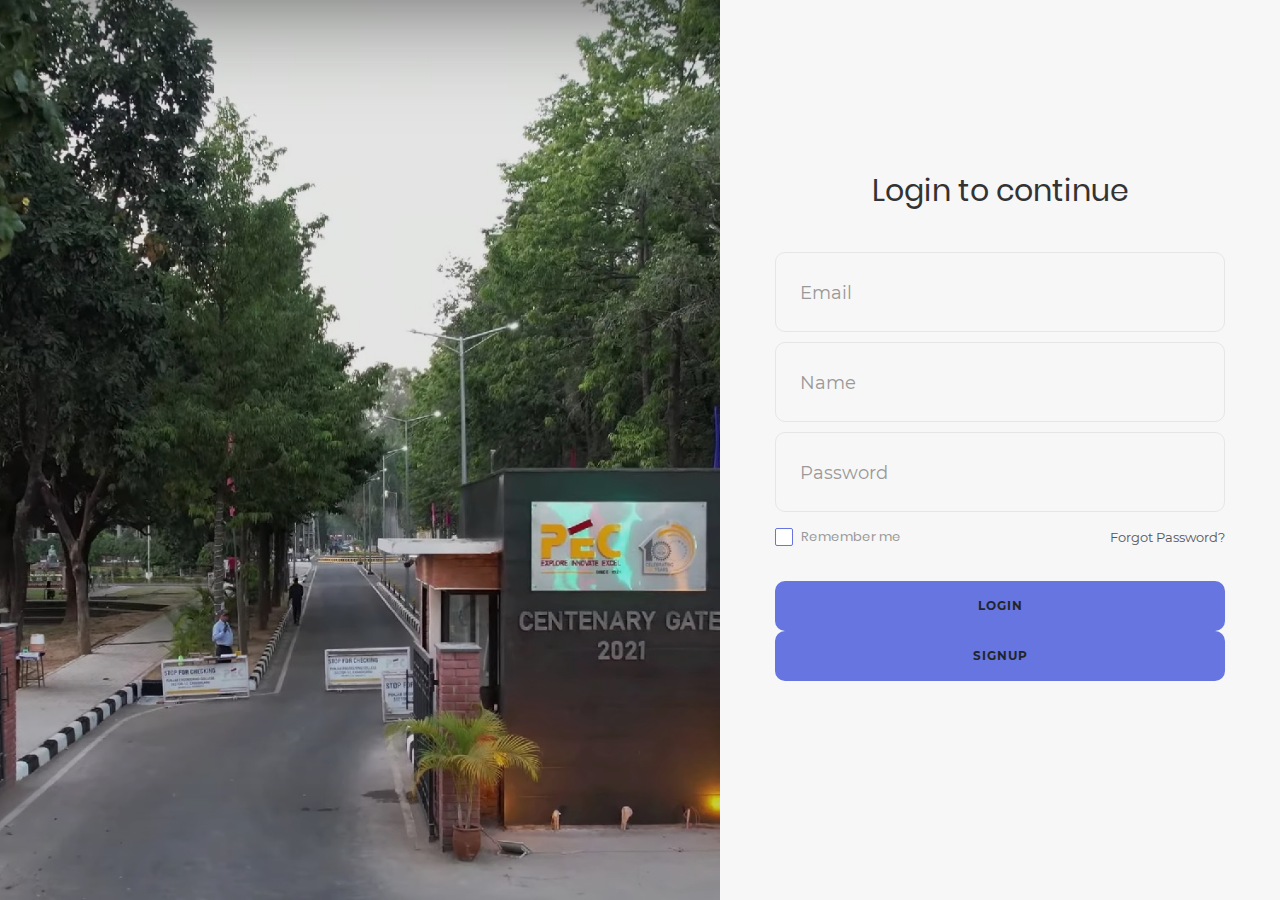
<file: template/login.html>
<!DOCTYPE html>
<html lang="en">
<head>
	<title>Login V18</title>
	<meta charset="UTF-8">
	<meta name="viewport" content="width=device-width, initial-scale=1">
<!--===============================================================================================-->	
	<link rel="icon" type="image/png" href="login-page/images/icons/favicon.ico"/>
<!--===============================================================================================-->
	<link rel="stylesheet" type="text/css" href="login-page/vendor/bootstrap/css/bootstrap.min.css">
<!--===============================================================================================-->
	<link rel="stylesheet" type="text/css" href="login-page/fonts/font-awesome-4.7.0/css/font-awesome.min.css">
<!--===============================================================================================-->
	<link rel="stylesheet" type="text/css" href="login-page/fonts/Linearicons-Free-v1.0.0/icon-font.min.css">
<!--===============================================================================================-->
	<link rel="stylesheet" type="text/css" href="login-page/vendor/animate/animate.css">
<!--===============================================================================================-->	
	<link rel="stylesheet" type="text/css" href="login-page/vendor/css-hamburgers/hamburgers.min.css">
<!--===============================================================================================-->
	<link rel="stylesheet" type="text/css" href="login-page/vendor/animsition/css/animsition.min.css">
<!--===============================================================================================-->
	<link rel="stylesheet" type="text/css" href="login-page/vendor/select2/select2.min.css">
<!--===============================================================================================-->	
	<link rel="stylesheet" type="text/css" href="login-page/vendor/daterangepicker/daterangepicker.css">
<!--===============================================================================================-->
	<link rel="stylesheet" type="text/css" href="login-page/css/util.css">
	<link rel="stylesheet" type="text/css" href="login-page/css/main.css">
<!--===============================================================================================-->

	<script>
		function validateEmail() {
			// Get the email input value
			var email = document.getElementById("email").value;

			// Check if the email ends with "@pec.edu.in"
			if (email.endsWith("@pec.edu.in")) {
				// Redirect to another page with a welcome alert
				alert("Welcome!");
				window.location.href = "dashboard.html";
				// You can use window.location.href to redirect to another page
				// window.location.href = "another-page.html";
			} else {
				// Display an alert for invalid ID
				alert("Invalid ID");
			}
		}

        function signup() {
            const name = document.getElementById('name').value;
            const email = document.getElementById('email').value;
            const password = document.getElementById('password').value;

            fetch('https://x8ki-letl-twmt.n7.xano.io/api:oYOcubk6/auth/signup', {
                method: 'POST',
                headers: {
                    'Content-Type': 'application/json',
                },
                body: JSON.stringify({
                    name: name,
                    email: email,
                    password: password,
                }),
            })
            .then(response => response.json())
            .then(data => {
                console.log('Sign Up successful:', data);
            })
            .catch(error => {
                console.error('Error signing up:', error.message);
            });
        }
	</script>

</head>
<body style="background-color: #666666;">
	
	<div class="limiter">
		<div class="container-login100">
			<div class="wrap-login100">
				<form class="login100-form validate-form">
					<span class="login100-form-title p-b-43">
						Login to continue
					</span>
					
					
					<div class="wrap-input100 validate-input" data-validate="Valid email is required: ex@abc.xyz">
						<input class="input100" type="text" id="email" contenteditable="true">
						<span class="focus-input100"></span>
						<span class="label-input100">Email</span>
					</div>

                    <!-- Additional fields for signup -->
                    <div class="wrap-input100 validate-input" data-validate="Name is required">
                        <input class="input100" type="text" id="name" contenteditable="true">
                        <span class="focus-input100"></span>
                        <span class="label-input100">Name</span>
                    </div>

                    <div class="wrap-input100 validate-input" data-validate="Password is required">
                        <input class="input100" type="password" id="password">
                        <span class="focus-input100"></span>
                        <span class="label-input100">Password</span>
                    </div>

					<div class="flex-sb-m w-full p-t-3 p-b-32">
						<div class="contact100-form-checkbox">
							<input class="input-checkbox100" id="ckb1" type="checkbox"
							name="remember-me">
							<label class="label-checkbox100" for="ckb1">
								Remember me
							</label>
						</div>

						<div>
							<a href="reset.html" class="txt1">
								Forgot Password?
							</a>
						</div>
					</div>
			
                    <!-- Add Signup button -->
                    <div class="container-login100-form-btn">
                        <a class="login100-form-btn" onclick="validateEmail()">Login</a>
                        <a class="login100-form-btn" onclick="signup()">Signup</a>
                    </div>
					
				</form>

				<div class="login100-more" style="background-image: url('login-page/images/bg-02.jpg');">
				</div>
			</div>
		</div>
	</div>
	<!-- Add your Firebase config here -->
	<script src="script.js"></script>
	
</body>
</html>
</file>
<file: template/login-page/vendor/daterangepicker/daterangepicker.css>
.daterangepicker {
  position: absolute;
  color: inherit;
  background-color: #fff;
  border-radius: 4px;
  width: 278px;
  padding: 4px;
  margin-top: 1px;
  top: 100px;
  left: 20px;
  /* Calendars */ }
  .daterangepicker:before, .daterangepicker:after {
    position: absolute;
    display: inline-block;
    border-bottom-color: rgba(0, 0, 0, 0.2);
    content: ''; }
  .daterangepicker:before {
    top: -7px;
    border-right: 7px solid transparent;
    border-left: 7px solid transparent;
    border-bottom: 7px solid #ccc; }
  .daterangepicker:after {
    top: -6px;
    border-right: 6px solid transparent;
    border-bottom: 6px solid #fff;
    border-left: 6px solid transparent; }
  .daterangepicker.opensleft:before {
    right: 9px; }
  .daterangepicker.opensleft:after {
    right: 10px; }
  .daterangepicker.openscenter:before {
    left: 0;
    right: 0;
    width: 0;
    margin-left: auto;
    margin-right: auto; }
  .daterangepicker.openscenter:after {
    left: 0;
    right: 0;
    width: 0;
    margin-left: auto;
    margin-right: auto; }
  .daterangepicker.opensright:before {
    left: 9px; }
  .daterangepicker.opensright:after {
    left: 10px; }
  .daterangepicker.dropup {
    margin-top: -5px; }
    .daterangepicker.dropup:before {
      top: initial;
      bottom: -7px;
      border-bottom: initial;
      border-top: 7px solid #ccc; }
    .daterangepicker.dropup:after {
      top: initial;
      bottom: -6px;
      border-bottom: initial;
      border-top: 6px solid #fff; }
  .daterangepicker.dropdown-menu {
    max-width: none;
    z-index: 3001; }
  .daterangepicker.single .ranges, .daterangepicker.single .calendar {
    float: none; }
  .daterangepicker.show-calendar .calendar {
    display: block; }
  .daterangepicker .calendar {
    display: none;
    max-width: 270px;
    margin: 4px; }
    .daterangepicker .calendar.single .calendar-table {
      border: none; }
    .daterangepicker .calendar th, .daterangepicker .calendar td {
      white-space: nowrap;
      text-align: center;
      min-width: 32px; }
  .daterangepicker .calendar-table {
    border: 1px solid #fff;
    padding: 4px;
    border-radius: 4px;
    background-color: #fff; }
  .daterangepicker table {
    width: 100%;
    margin: 0; }
  .daterangepicker td, .daterangepicker th {
    text-align: center;
    width: 20px;
    height: 20px;
    border-radius: 4px;
    border: 1px solid transparent;
    white-space: nowrap;
    cursor: pointer; }
    .daterangepicker td.available:hover, .daterangepicker th.available:hover {
      background-color: #eee;
      border-color: transparent;
      color: inherit; }
    .daterangepicker td.week, .daterangepicker th.week {
      font-size: 80%;
      color: #ccc; }
  .daterangepicker td.off, .daterangepicker td.off.in-range, .daterangepicker td.off.start-date, .daterangepicker td.off.end-date {
    background-color: #fff;
    border-color: transparent;
    color: #999; }
  .daterangepicker td.in-range {
    background-color: #ebf4f8;
    border-color: transparent;
    color: #000;
    border-radius: 0; }
  .daterangepicker td.start-date {
    border-radius: 4px 0 0 4px; }
  .daterangepicker td.end-date {
    border-radius: 0 4px 4px 0; }
  .daterangepicker td.start-date.end-date {
    border-radius: 4px; }
  .daterangepicker td.active, .daterangepicker td.active:hover {
    background-color: #357ebd;
    border-color: transparent;
    color: #fff; }
  .daterangepicker th.month {
    width: auto; }
  .daterangepicker td.disabled, .daterangepicker option.disabled {
    color: #999;
    cursor: not-allowed;
    text-decoration: line-through; }
  .daterangepicker select.monthselect, .daterangepicker select.yearselect {
    font-size: 12px;
    padding: 1px;
    height: auto;
    margin: 0;
    cursor: default; }
  .daterangepicker select.monthselect {
    margin-right: 2%;
    width: 56%; }
  .daterangepicker select.yearselect {
    width: 40%; }
  .daterangepicker select.hourselect, .daterangepicker select.minuteselect, .daterangepicker select.secondselect, .daterangepicker select.ampmselect {
    width: 50px;
    margin-bottom: 0; }
  .daterangepicker .input-mini {
    border: 1px solid #ccc;
    border-radius: 4px;
    color: #555;
    height: 30px;
    line-height: 30px;
    display: block;
    vertical-align: middle;
    margin: 0 0 5px 0;
    padding: 0 6px 0 28px;
    width: 100%; }
    .daterangepicker .input-mini.active {
      border: 1px solid #08c;
      border-radius: 4px; }
  .daterangepicker .daterangepicker_input {
    position: relative; }
    .daterangepicker .daterangepicker_input i {
      position: absolute;
      left: 8px;
      top: 8px; }
  .daterangepicker.rtl .input-mini {
    padding-right: 28px;
    padding-left: 6px; }
  .daterangepicker.rtl .daterangepicker_input i {
    left: auto;
    right: 8px; }
  .daterangepicker .calendar-time {
    text-align: center;
    margin: 5px auto;
    line-height: 30px;
    position: relative;
    padding-left: 28px; }
    .daterangepicker .calendar-time select.disabled {
      color: #ccc;
      cursor: not-allowed; }

.ranges {
  font-size: 11px;
  float: none;
  margin: 4px;
  text-align: left; }
  .ranges ul {
    list-style: none;
    margin: 0 auto;
    padding: 0;
    width: 100%; }
  .ranges li {
    font-size: 13px;
    background-color: #f5f5f5;
    border: 1px solid #f5f5f5;
    border-radius: 4px;
    color: #08c;
    padding: 3px 12px;
    margin-bottom: 8px;
    cursor: pointer; }
    .ranges li:hover {
      background-color: #08c;
      border: 1px solid #08c;
      color: #fff; }
    .ranges li.active {
      background-color: #08c;
      border: 1px solid #08c;
      color: #fff; }

/*  Larger Screen Styling */
@media (min-width: 564px) {
  .daterangepicker {
    width: auto; }
    .daterangepicker .ranges ul {
      width: 160px; }
    .daterangepicker.single .ranges ul {
      width: 100%; }
    .daterangepicker.single .calendar.left {
      clear: none; }
    .daterangepicker.single.ltr .ranges, .daterangepicker.single.ltr .calendar {
      float: left; }
    .daterangepicker.single.rtl .ranges, .daterangepicker.single.rtl .calendar {
      float: right; }
    .daterangepicker.ltr {
      direction: ltr;
      text-align: left; }
      .daterangepicker.ltr .calendar.left {
        clear: left;
        margin-right: 0; }
        .daterangepicker.ltr .calendar.left .calendar-table {
          border-right: none;
          border-top-right-radius: 0;
          border-bottom-right-radius: 0; }
      .daterangepicker.ltr .calendar.right {
        margin-left: 0; }
        .daterangepicker.ltr .calendar.right .calendar-table {
          border-left: none;
          border-top-left-radius: 0;
          border-bottom-left-radius: 0; }
      .daterangepicker.ltr .left .daterangepicker_input {
        padding-right: 12px; }
      .daterangepicker.ltr .calendar.left .calendar-table {
        padding-right: 12px; }
      .daterangepicker.ltr .ranges, .daterangepicker.ltr .calendar {
        float: left; }
    .daterangepicker.rtl {
      direction: rtl;
      text-align: right; }
      .daterangepicker.rtl .calendar.left {
        clear: right;
        margin-left: 0; }
        .daterangepicker.rtl .calendar.left .calendar-table {
          border-left: none;
          border-top-left-radius: 0;
          border-bottom-left-radius: 0; }
      .daterangepicker.rtl .calendar.right {
        margin-right: 0; }
        .daterangepicker.rtl .calendar.right .calendar-table {
          border-right: none;
          border-top-right-radius: 0;
          border-bottom-right-radius: 0; }
      .daterangepicker.rtl .left .daterangepicker_input {
        padding-left: 12px; }
      .daterangepicker.rtl .calendar.left .calendar-table {
        padding-left: 12px; }
      .daterangepicker.rtl .ranges, .daterangepicker.rtl .calendar {
        text-align: right;
        float: right; } }
@media (min-width: 730px) {
  .daterangepicker .ranges {
    width: auto; }
  .daterangepicker.ltr .ranges {
    float: left; }
  .daterangepicker.rtl .ranges {
    float: right; }
  .daterangepicker .calendar.left {
    clear: none !important; } }
</file>
<file: template/login-page/css/util.css>
/*[ FONT SIZE ]
///////////////////////////////////////////////////////////
*/
.fs-1 {font-size: 1px;}
.fs-2 {font-size: 2px;}
.fs-3 {font-size: 3px;}
.fs-4 {font-size: 4px;}
.fs-5 {font-size: 5px;}
.fs-6 {font-size: 6px;}
.fs-7 {font-size: 7px;}
.fs-8 {font-size: 8px;}
.fs-9 {font-size: 9px;}
.fs-10 {font-size: 10px;}
.fs-11 {font-size: 11px;}
.fs-12 {font-size: 12px;}
.fs-13 {font-size: 13px;}
.fs-14 {font-size: 14px;}
.fs-15 {font-size: 15px;}
.fs-16 {font-size: 16px;}
.fs-17 {font-size: 17px;}
.fs-18 {font-size: 18px;}
.fs-19 {font-size: 19px;}
.fs-20 {font-size: 20px;}
.fs-21 {font-size: 21px;}
.fs-22 {font-size: 22px;}
.fs-23 {font-size: 23px;}
.fs-24 {font-size: 24px;}
.fs-25 {font-size: 25px;}
.fs-26 {font-size: 26px;}
.fs-27 {font-size: 27px;}
.fs-28 {font-size: 28px;}
.fs-29 {font-size: 29px;}
.fs-30 {font-size: 30px;}
.fs-31 {font-size: 31px;}
.fs-32 {font-size: 32px;}
.fs-33 {font-size: 33px;}
.fs-34 {font-size: 34px;}
.fs-35 {font-size: 35px;}
.fs-36 {font-size: 36px;}
.fs-37 {font-size: 37px;}
.fs-38 {font-size: 38px;}
.fs-39 {font-size: 39px;}
.fs-40 {font-size: 40px;}
.fs-41 {font-size: 41px;}
.fs-42 {font-size: 42px;}
.fs-43 {font-size: 43px;}
.fs-44 {font-size: 44px;}
.fs-45 {font-size: 45px;}
.fs-46 {font-size: 46px;}
.fs-47 {font-size: 47px;}
.fs-48 {font-size: 48px;}
.fs-49 {font-size: 49px;}
.fs-50 {font-size: 50px;}
.fs-51 {font-size: 51px;}
.fs-52 {font-size: 52px;}
.fs-53 {font-size: 53px;}
.fs-54 {font-size: 54px;}
.fs-55 {font-size: 55px;}
.fs-56 {font-size: 56px;}
.fs-57 {font-size: 57px;}
.fs-58 {font-size: 58px;}
.fs-59 {font-size: 59px;}
.fs-60 {font-size: 60px;}
.fs-61 {font-size: 61px;}
.fs-62 {font-size: 62px;}
.fs-63 {font-size: 63px;}
.fs-64 {font-size: 64px;}
.fs-65 {font-size: 65px;}
.fs-66 {font-size: 66px;}
.fs-67 {font-size: 67px;}
.fs-68 {font-size: 68px;}
.fs-69 {font-size: 69px;}
.fs-70 {font-size: 70px;}
.fs-71 {font-size: 71px;}
.fs-72 {font-size: 72px;}
.fs-73 {font-size: 73px;}
.fs-74 {font-size: 74px;}
.fs-75 {font-size: 75px;}
.fs-76 {font-size: 76px;}
.fs-77 {font-size: 77px;}
.fs-78 {font-size: 78px;}
.fs-79 {font-size: 79px;}
.fs-80 {font-size: 80px;}
.fs-81 {font-size: 81px;}
.fs-82 {font-size: 82px;}
.fs-83 {font-size: 83px;}
.fs-84 {font-size: 84px;}
.fs-85 {font-size: 85px;}
.fs-86 {font-size: 86px;}
.fs-87 {font-size: 87px;}
.fs-88 {font-size: 88px;}
.fs-89 {font-size: 89px;}
.fs-90 {font-size: 90px;}
.fs-91 {font-size: 91px;}
.fs-92 {font-size: 92px;}
.fs-93 {font-size: 93px;}
.fs-94 {font-size: 94px;}
.fs-95 {font-size: 95px;}
.fs-96 {font-size: 96px;}
.fs-97 {font-size: 97px;}
.fs-98 {font-size: 98px;}
.fs-99 {font-size: 99px;}
.fs-100 {font-size: 100px;}
.fs-101 {font-size: 101px;}
.fs-102 {font-size: 102px;}
.fs-103 {font-size: 103px;}
.fs-104 {font-size: 104px;}
.fs-105 {font-size: 105px;}
.fs-106 {font-size: 106px;}
.fs-107 {font-size: 107px;}
.fs-108 {font-size: 108px;}
.fs-109 {font-size: 109px;}
.fs-110 {font-size: 110px;}
.fs-111 {font-size: 111px;}
.fs-112 {font-size: 112px;}
.fs-113 {font-size: 113px;}
.fs-114 {font-size: 114px;}
.fs-115 {font-size: 115px;}
.fs-116 {font-size: 116px;}
.fs-117 {font-size: 117px;}
.fs-118 {font-size: 118px;}
.fs-119 {font-size: 119px;}
.fs-120 {font-size: 120px;}
.fs-121 {font-size: 121px;}
.fs-122 {font-size: 122px;}
.fs-123 {font-size: 123px;}
.fs-124 {font-size: 124px;}
.fs-125 {font-size: 125px;}
.fs-126 {font-size: 126px;}
.fs-127 {font-size: 127px;}
.fs-128 {font-size: 128px;}
.fs-129 {font-size: 129px;}
.fs-130 {font-size: 130px;}
.fs-131 {font-size: 131px;}
.fs-132 {font-size: 132px;}
.fs-133 {font-size: 133px;}
.fs-134 {font-size: 134px;}
.fs-135 {font-size: 135px;}
.fs-136 {font-size: 136px;}
.fs-137 {font-size: 137px;}
.fs-138 {font-size: 138px;}
.fs-139 {font-size: 139px;}
.fs-140 {font-size: 140px;}
.fs-141 {font-size: 141px;}
.fs-142 {font-size: 142px;}
.fs-143 {font-size: 143px;}
.fs-144 {font-size: 144px;}
.fs-145 {font-size: 145px;}
.fs-146 {font-size: 146px;}
.fs-147 {font-size: 147px;}
.fs-148 {font-size: 148px;}
.fs-149 {font-size: 149px;}
.fs-150 {font-size: 150px;}
.fs-151 {font-size: 151px;}
.fs-152 {font-size: 152px;}
.fs-153 {font-size: 153px;}
.fs-154 {font-size: 154px;}
.fs-155 {font-size: 155px;}
.fs-156 {font-size: 156px;}
.fs-157 {font-size: 157px;}
.fs-158 {font-size: 158px;}
.fs-159 {font-size: 159px;}
.fs-160 {font-size: 160px;}
.fs-161 {font-size: 161px;}
.fs-162 {font-size: 162px;}
.fs-163 {font-size: 163px;}
.fs-164 {font-size: 164px;}
.fs-165 {font-size: 165px;}
.fs-166 {font-size: 166px;}
.fs-167 {font-size: 167px;}
.fs-168 {font-size: 168px;}
.fs-169 {font-size: 169px;}
.fs-170 {font-size: 170px;}
.fs-171 {font-size: 171px;}
.fs-172 {font-size: 172px;}
.fs-173 {font-size: 173px;}
.fs-174 {font-size: 174px;}
.fs-175 {font-size: 175px;}
.fs-176 {font-size: 176px;}
.fs-177 {font-size: 177px;}
.fs-178 {font-size: 178px;}
.fs-179 {font-size: 179px;}
.fs-180 {font-size: 180px;}
.fs-181 {font-size: 181px;}
.fs-182 {font-size: 182px;}
.fs-183 {font-size: 183px;}
.fs-184 {font-size: 184px;}
.fs-185 {font-size: 185px;}
.fs-186 {font-size: 186px;}
.fs-187 {font-size: 187px;}
.fs-188 {font-size: 188px;}
.fs-189 {font-size: 189px;}
.fs-190 {font-size: 190px;}
.fs-191 {font-size: 191px;}
.fs-192 {font-size: 192px;}
.fs-193 {font-size: 193px;}
.fs-194 {font-size: 194px;}
.fs-195 {font-size: 195px;}
.fs-196 {font-size: 196px;}
.fs-197 {font-size: 197px;}
.fs-198 {font-size: 198px;}
.fs-199 {font-size: 199px;}
.fs-200 {font-size: 200px;}

/*[ PADDING ]
///////////////////////////////////////////////////////////
*/
.p-t-0 {padding-top: 0px;}
.p-t-1 {padding-top: 1px;}
.p-t-2 {padding-top: 2px;}
.p-t-3 {padding-top: 3px;}
.p-t-4 {padding-top: 4px;}
.p-t-5 {padding-top: 5px;}
.p-t-6 {padding-top: 6px;}
.p-t-7 {padding-top: 7px;}
.p-t-8 {padding-top: 8px;}
.p-t-9 {padding-top: 9px;}
.p-t-10 {padding-top: 10px;}
.p-t-11 {padding-top: 11px;}
.p-t-12 {padding-top: 12px;}
.p-t-13 {padding-top: 13px;}
.p-t-14 {padding-top: 14px;}
.p-t-15 {padding-top: 15px;}
.p-t-16 {padding-top: 16px;}
.p-t-17 {padding-top: 17px;}
.p-t-18 {padding-top: 18px;}
.p-t-19 {padding-top: 19px;}
.p-t-20 {padding-top: 20px;}
.p-t-21 {padding-top: 21px;}
.p-t-22 {padding-top: 22px;}
.p-t-23 {padding-top: 23px;}
.p-t-24 {padding-top: 24px;}
.p-t-25 {padding-top: 25px;}
.p-t-26 {padding-top: 26px;}
.p-t-27 {padding-top: 27px;}
.p-t-28 {padding-top: 28px;}
.p-t-29 {padding-top: 29px;}
.p-t-30 {padding-top: 30px;}
.p-t-31 {padding-top: 31px;}
.p-t-32 {padding-top: 32px;}
.p-t-33 {padding-top: 33px;}
.p-t-34 {padding-top: 34px;}
.p-t-35 {padding-top: 35px;}
.p-t-36 {padding-top: 36px;}
.p-t-37 {padding-top: 37px;}
.p-t-38 {padding-top: 38px;}
.p-t-39 {padding-top: 39px;}
.p-t-40 {padding-top: 40px;}
.p-t-41 {padding-top: 41px;}
.p-t-42 {padding-top: 42px;}
.p-t-43 {padding-top: 43px;}
.p-t-44 {padding-top: 44px;}
.p-t-45 {padding-top: 45px;}
.p-t-46 {padding-top: 46px;}
.p-t-47 {padding-top: 47px;}
.p-t-48 {padding-top: 48px;}
.p-t-49 {padding-top: 49px;}
.p-t-50 {padding-top: 50px;}
.p-t-51 {padding-top: 51px;}
.p-t-52 {padding-top: 52px;}
.p-t-53 {padding-top: 53px;}
.p-t-54 {padding-top: 54px;}
.p-t-55 {padding-top: 55px;}
.p-t-56 {padding-top: 56px;}
.p-t-57 {padding-top: 57px;}
.p-t-58 {padding-top: 58px;}
.p-t-59 {padding-top: 59px;}
.p-t-60 {padding-top: 60px;}
.p-t-61 {padding-top: 61px;}
.p-t-62 {padding-top: 62px;}
.p-t-63 {padding-top: 63px;}
.p-t-64 {padding-top: 64px;}
.p-t-65 {padding-top: 65px;}
.p-t-66 {padding-top: 66px;}
.p-t-67 {padding-top: 67px;}
.p-t-68 {padding-top: 68px;}
.p-t-69 {padding-top: 69px;}
.p-t-70 {padding-top: 70px;}
.p-t-71 {padding-top: 71px;}
.p-t-72 {padding-top: 72px;}
.p-t-73 {padding-top: 73px;}
.p-t-74 {padding-top: 74px;}
.p-t-75 {padding-top: 75px;}
.p-t-76 {padding-top: 76px;}
.p-t-77 {padding-top: 77px;}
.p-t-78 {padding-top: 78px;}
.p-t-79 {padding-top: 79px;}
.p-t-80 {padding-top: 80px;}
.p-t-81 {padding-top: 81px;}
.p-t-82 {padding-top: 82px;}
.p-t-83 {padding-top: 83px;}
.p-t-84 {padding-top: 84px;}
.p-t-85 {padding-top: 85px;}
.p-t-86 {padding-top: 86px;}
.p-t-87 {padding-top: 87px;}
.p-t-88 {padding-top: 88px;}
.p-t-89 {padding-top: 89px;}
.p-t-90 {padding-top: 90px;}
.p-t-91 {padding-top: 91px;}
.p-t-92 {padding-top: 92px;}
.p-t-93 {padding-top: 93px;}
.p-t-94 {padding-top: 94px;}
.p-t-95 {padding-top: 95px;}
.p-t-96 {padding-top: 96px;}
.p-t-97 {padding-top: 97px;}
.p-t-98 {padding-top: 98px;}
.p-t-99 {padding-top: 99px;}
.p-t-100 {padding-top: 100px;}
.p-t-101 {padding-top: 101px;}
.p-t-102 {padding-top: 102px;}
.p-t-103 {padding-top: 103px;}
.p-t-104 {padding-top: 104px;}
.p-t-105 {padding-top: 105px;}
.p-t-106 {padding-top: 106px;}
.p-t-107 {padding-top: 107px;}
.p-t-108 {padding-top: 108px;}
.p-t-109 {padding-top: 109px;}
.p-t-110 {padding-top: 110px;}
.p-t-111 {padding-top: 111px;}
.p-t-112 {padding-top: 112px;}
.p-t-113 {padding-top: 113px;}
.p-t-114 {padding-top: 114px;}
.p-t-115 {padding-top: 115px;}
.p-t-116 {padding-top: 116px;}
.p-t-117 {padding-top: 117px;}
.p-t-118 {padding-top: 118px;}
.p-t-119 {padding-top: 119px;}
.p-t-120 {padding-top: 120px;}
.p-t-121 {padding-top: 121px;}
.p-t-122 {padding-top: 122px;}
.p-t-123 {padding-top: 123px;}
.p-t-124 {padding-top: 124px;}
.p-t-125 {padding-top: 125px;}
.p-t-126 {padding-top: 126px;}
.p-t-127 {padding-top: 127px;}
.p-t-128 {padding-top: 128px;}
.p-t-129 {padding-top: 129px;}
.p-t-130 {padding-top: 130px;}
.p-t-131 {padding-top: 131px;}
.p-t-132 {padding-top: 132px;}
.p-t-133 {padding-top: 133px;}
.p-t-134 {padding-top: 134px;}
.p-t-135 {padding-top: 135px;}
.p-t-136 {padding-top: 136px;}
.p-t-137 {padding-top: 137px;}
.p-t-138 {padding-top: 138px;}
.p-t-139 {padding-top: 139px;}
.p-t-140 {padding-top: 140px;}
.p-t-141 {padding-top: 141px;}
.p-t-142 {padding-top: 142px;}
.p-t-143 {padding-top: 143px;}
.p-t-144 {padding-top: 144px;}
.p-t-145 {padding-top: 145px;}
.p-t-146 {padding-top: 146px;}
.p-t-147 {padding-top: 147px;}
.p-t-148 {padding-top: 148px;}
.p-t-149 {padding-top: 149px;}
.p-t-150 {padding-top: 150px;}
.p-t-151 {padding-top: 151px;}
.p-t-152 {padding-top: 152px;}
.p-t-153 {padding-top: 153px;}
.p-t-154 {padding-top: 154px;}
.p-t-155 {padding-top: 155px;}
.p-t-156 {padding-top: 156px;}
.p-t-157 {padding-top: 157px;}
.p-t-158 {padding-top: 158px;}
.p-t-159 {padding-top: 159px;}
.p-t-160 {padding-top: 160px;}
.p-t-161 {padding-top: 161px;}
.p-t-162 {padding-top: 162px;}
.p-t-163 {padding-top: 163px;}
.p-t-164 {padding-top: 164px;}
.p-t-165 {padding-top: 165px;}
.p-t-166 {padding-top: 166px;}
.p-t-167 {padding-top: 167px;}
.p-t-168 {padding-top: 168px;}
.p-t-169 {padding-top: 169px;}
.p-t-170 {padding-top: 170px;}
.p-t-171 {padding-top: 171px;}
.p-t-172 {padding-top: 172px;}
.p-t-173 {padding-top: 173px;}
.p-t-174 {padding-top: 174px;}
.p-t-175 {padding-top: 175px;}
.p-t-176 {padding-top: 176px;}
.p-t-177 {padding-top: 177px;}
.p-t-178 {padding-top: 178px;}
.p-t-179 {padding-top: 179px;}
.p-t-180 {padding-top: 180px;}
.p-t-181 {padding-top: 181px;}
.p-t-182 {padding-top: 182px;}
.p-t-183 {padding-top: 183px;}
.p-t-184 {padding-top: 184px;}
.p-t-185 {padding-top: 185px;}
.p-t-186 {padding-top: 186px;}
.p-t-187 {padding-top: 187px;}
.p-t-188 {padding-top: 188px;}
.p-t-189 {padding-top: 189px;}
.p-t-190 {padding-top: 190px;}
.p-t-191 {padding-top: 191px;}
.p-t-192 {padding-top: 192px;}
.p-t-193 {padding-top: 193px;}
.p-t-194 {padding-top: 194px;}
.p-t-195 {padding-top: 195px;}
.p-t-196 {padding-top: 196px;}
.p-t-197 {padding-top: 197px;}
.p-t-198 {padding-top: 198px;}
.p-t-199 {padding-top: 199px;}
.p-t-200 {padding-top: 200px;}
.p-t-201 {padding-top: 201px;}
.p-t-202 {padding-top: 202px;}
.p-t-203 {padding-top: 203px;}
.p-t-204 {padding-top: 204px;}
.p-t-205 {padding-top: 205px;}
.p-t-206 {padding-top: 206px;}
.p-t-207 {padding-top: 207px;}
.p-t-208 {padding-top: 208px;}
.p-t-209 {padding-top: 209px;}
.p-t-210 {padding-top: 210px;}
.p-t-211 {padding-top: 211px;}
.p-t-212 {padding-top: 212px;}
.p-t-213 {padding-top: 213px;}
.p-t-214 {padding-top: 214px;}
.p-t-215 {padding-top: 215px;}
.p-t-216 {padding-top: 216px;}
.p-t-217 {padding-top: 217px;}
.p-t-218 {padding-top: 218px;}
.p-t-219 {padding-top: 219px;}
.p-t-220 {padding-top: 220px;}
.p-t-221 {padding-top: 221px;}
.p-t-222 {padding-top: 222px;}
.p-t-223 {padding-top: 223px;}
.p-t-224 {padding-top: 224px;}
.p-t-225 {padding-top: 225px;}
.p-t-226 {padding-top: 226px;}
.p-t-227 {padding-top: 227px;}
.p-t-228 {padding-top: 228px;}
.p-t-229 {padding-top: 229px;}
.p-t-230 {padding-top: 230px;}
.p-t-231 {padding-top: 231px;}
.p-t-232 {padding-top: 232px;}
.p-t-233 {padding-top: 233px;}
.p-t-234 {padding-top: 234px;}
.p-t-235 {padding-top: 235px;}
.p-t-236 {padding-top: 236px;}
.p-t-237 {padding-top: 237px;}
.p-t-238 {padding-top: 238px;}
.p-t-239 {padding-top: 239px;}
.p-t-240 {padding-top: 240px;}
.p-t-241 {padding-top: 241px;}
.p-t-242 {padding-top: 242px;}
.p-t-243 {padding-top: 243px;}
.p-t-244 {padding-top: 244px;}
.p-t-245 {padding-top: 245px;}
.p-t-246 {padding-top: 246px;}
.p-t-247 {padding-top: 247px;}
.p-t-248 {padding-top: 248px;}
.p-t-249 {padding-top: 249px;}
.p-t-250 {padding-top: 250px;}
.p-b-0 {padding-bottom: 0px;}
.p-b-1 {padding-bottom: 1px;}
.p-b-2 {padding-bottom: 2px;}
.p-b-3 {padding-bottom: 3px;}
.p-b-4 {padding-bottom: 4px;}
.p-b-5 {padding-bottom: 5px;}
.p-b-6 {padding-bottom: 6px;}
.p-b-7 {padding-bottom: 7px;}
.p-b-8 {padding-bottom: 8px;}
.p-b-9 {padding-bottom: 9px;}
.p-b-10 {padding-bottom: 10px;}
.p-b-11 {padding-bottom: 11px;}
.p-b-12 {padding-bottom: 12px;}
.p-b-13 {padding-bottom: 13px;}
.p-b-14 {padding-bottom: 14px;}
.p-b-15 {padding-bottom: 15px;}
.p-b-16 {padding-bottom: 16px;}
.p-b-17 {padding-bottom: 17px;}
.p-b-18 {padding-bottom: 18px;}
.p-b-19 {padding-bottom: 19px;}
.p-b-20 {padding-bottom: 20px;}
.p-b-21 {padding-bottom: 21px;}
.p-b-22 {padding-bottom: 22px;}
.p-b-23 {padding-bottom: 23px;}
.p-b-24 {padding-bottom: 24px;}
.p-b-25 {padding-bottom: 25px;}
.p-b-26 {padding-bottom: 26px;}
.p-b-27 {padding-bottom: 27px;}
.p-b-28 {padding-bottom: 28px;}
.p-b-29 {padding-bottom: 29px;}
.p-b-30 {padding-bottom: 30px;}
.p-b-31 {padding-bottom: 31px;}
.p-b-32 {padding-bottom: 32px;}
.p-b-33 {padding-bottom: 33px;}
.p-b-34 {padding-bottom: 34px;}
.p-b-35 {padding-bottom: 35px;}
.p-b-36 {padding-bottom: 36px;}
.p-b-37 {padding-bottom: 37px;}
.p-b-38 {padding-bottom: 38px;}
.p-b-39 {padding-bottom: 39px;}
.p-b-40 {padding-bottom: 40px;}
.p-b-41 {padding-bottom: 41px;}
.p-b-42 {padding-bottom: 42px;}
.p-b-43 {padding-bottom: 43px;}
.p-b-44 {padding-bottom: 44px;}
.p-b-45 {padding-bottom: 45px;}
.p-b-46 {padding-bottom: 46px;}
.p-b-47 {padding-bottom: 47px;}
.p-b-48 {padding-bottom: 48px;}
.p-b-49 {padding-bottom: 49px;}
.p-b-50 {padding-bottom: 50px;}
.p-b-51 {padding-bottom: 51px;}
.p-b-52 {padding-bottom: 52px;}
.p-b-53 {padding-bottom: 53px;}
.p-b-54 {padding-bottom: 54px;}
.p-b-55 {padding-bottom: 55px;}
.p-b-56 {padding-bottom: 56px;}
.p-b-57 {padding-bottom: 57px;}
.p-b-58 {padding-bottom: 58px;}
.p-b-59 {padding-bottom: 59px;}
.p-b-60 {padding-bottom: 60px;}
.p-b-61 {padding-bottom: 61px;}
.p-b-62 {padding-bottom: 62px;}
.p-b-63 {padding-bottom: 63px;}
.p-b-64 {padding-bottom: 64px;}
.p-b-65 {padding-bottom: 65px;}
.p-b-66 {padding-bottom: 66px;}
.p-b-67 {padding-bottom: 67px;}
.p-b-68 {padding-bottom: 68px;}
.p-b-69 {padding-bottom: 69px;}
.p-b-70 {padding-bottom: 70px;}
.p-b-71 {padding-bottom: 71px;}
.p-b-72 {padding-bottom: 72px;}
.p-b-73 {padding-bottom: 73px;}
.p-b-74 {padding-bottom: 74px;}
.p-b-75 {padding-bottom: 75px;}
.p-b-76 {padding-bottom: 76px;}
.p-b-77 {padding-bottom: 77px;}
.p-b-78 {padding-bottom: 78px;}
.p-b-79 {padding-bottom: 79px;}
.p-b-80 {padding-bottom: 80px;}
.p-b-81 {padding-bottom: 81px;}
.p-b-82 {padding-bottom: 82px;}
.p-b-83 {padding-bottom: 83px;}
.p-b-84 {padding-bottom: 84px;}
.p-b-85 {padding-bottom: 85px;}
.p-b-86 {padding-bottom: 86px;}
.p-b-87 {padding-bottom: 87px;}
.p-b-88 {padding-bottom: 88px;}
.p-b-89 {padding-bottom: 89px;}
.p-b-90 {padding-bottom: 90px;}
.p-b-91 {padding-bottom: 91px;}
.p-b-92 {padding-bottom: 92px;}
.p-b-93 {padding-bottom: 93px;}
.p-b-94 {padding-bottom: 94px;}
.p-b-95 {padding-bottom: 95px;}
.p-b-96 {padding-bottom: 96px;}
.p-b-97 {padding-bottom: 97px;}
.p-b-98 {padding-bottom: 98px;}
.p-b-99 {padding-bottom: 99px;}
.p-b-100 {padding-bottom: 100px;}
.p-b-101 {padding-bottom: 101px;}
.p-b-102 {padding-bottom: 102px;}
.p-b-103 {padding-bottom: 103px;}
.p-b-104 {padding-bottom: 104px;}
.p-b-105 {padding-bottom: 105px;}
.p-b-106 {padding-bottom: 106px;}
.p-b-107 {padding-bottom: 107px;}
.p-b-108 {padding-bottom: 108px;}
.p-b-109 {padding-bottom: 109px;}
.p-b-110 {padding-bottom: 110px;}
.p-b-111 {padding-bottom: 111px;}
.p-b-112 {padding-bottom: 112px;}
.p-b-113 {padding-bottom: 113px;}
.p-b-114 {padding-bottom: 114px;}
.p-b-115 {padding-bottom: 115px;}
.p-b-116 {padding-bottom: 116px;}
.p-b-117 {padding-bottom: 117px;}
.p-b-118 {padding-bottom: 118px;}
.p-b-119 {padding-bottom: 119px;}
.p-b-120 {padding-bottom: 120px;}
.p-b-121 {padding-bottom: 121px;}
.p-b-122 {padding-bottom: 122px;}
.p-b-123 {padding-bottom: 123px;}
.p-b-124 {padding-bottom: 124px;}
.p-b-125 {padding-bottom: 125px;}
.p-b-126 {padding-bottom: 126px;}
.p-b-127 {padding-bottom: 127px;}
.p-b-128 {padding-bottom: 128px;}
.p-b-129 {padding-bottom: 129px;}
.p-b-130 {padding-bottom: 130px;}
.p-b-131 {padding-bottom: 131px;}
.p-b-132 {padding-bottom: 132px;}
.p-b-133 {padding-bottom: 133px;}
.p-b-134 {padding-bottom: 134px;}
.p-b-135 {padding-bottom: 135px;}
.p-b-136 {padding-bottom: 136px;}
.p-b-137 {padding-bottom: 137px;}
.p-b-138 {padding-bottom: 138px;}
.p-b-139 {padding-bottom: 139px;}
.p-b-140 {padding-bottom: 140px;}
.p-b-141 {padding-bottom: 141px;}
.p-b-142 {padding-bottom: 142px;}
.p-b-143 {padding-bottom: 143px;}
.p-b-144 {padding-bottom: 144px;}
.p-b-145 {padding-bottom: 145px;}
.p-b-146 {padding-bottom: 146px;}
.p-b-147 {padding-bottom: 147px;}
.p-b-148 {padding-bottom: 148px;}
.p-b-149 {padding-bottom: 149px;}
.p-b-150 {padding-bottom: 150px;}
.p-b-151 {padding-bottom: 151px;}
.p-b-152 {padding-bottom: 152px;}
.p-b-153 {padding-bottom: 153px;}
.p-b-154 {padding-bottom: 154px;}
.p-b-155 {padding-bottom: 155px;}
.p-b-156 {padding-bottom: 156px;}
.p-b-157 {padding-bottom: 157px;}
.p-b-158 {padding-bottom: 158px;}
.p-b-159 {padding-bottom: 159px;}
.p-b-160 {padding-bottom: 160px;}
.p-b-161 {padding-bottom: 161px;}
.p-b-162 {padding-bottom: 162px;}
.p-b-163 {padding-bottom: 163px;}
.p-b-164 {padding-bottom: 164px;}
.p-b-165 {padding-bottom: 165px;}
.p-b-166 {padding-bottom: 166px;}
.p-b-167 {padding-bottom: 167px;}
.p-b-168 {padding-bottom: 168px;}
.p-b-169 {padding-bottom: 169px;}
.p-b-170 {padding-bottom: 170px;}
.p-b-171 {padding-bottom: 171px;}
.p-b-172 {padding-bottom: 172px;}
.p-b-173 {padding-bottom: 173px;}
.p-b-174 {padding-bottom: 174px;}
.p-b-175 {padding-bottom: 175px;}
.p-b-176 {padding-bottom: 176px;}
.p-b-177 {padding-bottom: 177px;}
.p-b-178 {padding-bottom: 178px;}
.p-b-179 {padding-bottom: 179px;}
.p-b-180 {padding-bottom: 180px;}
.p-b-181 {padding-bottom: 181px;}
.p-b-182 {padding-bottom: 182px;}
.p-b-183 {padding-bottom: 183px;}
.p-b-184 {padding-bottom: 184px;}
.p-b-185 {padding-bottom: 185px;}
.p-b-186 {padding-bottom: 186px;}
.p-b-187 {padding-bottom: 187px;}
.p-b-188 {padding-bottom: 188px;}
.p-b-189 {padding-bottom: 189px;}
.p-b-190 {padding-bottom: 190px;}
.p-b-191 {padding-bottom: 191px;}
.p-b-192 {padding-bottom: 192px;}
.p-b-193 {padding-bottom: 193px;}
.p-b-194 {padding-bottom: 194px;}
.p-b-195 {padding-bottom: 195px;}
.p-b-196 {padding-bottom: 196px;}
.p-b-197 {padding-bottom: 197px;}
.p-b-198 {padding-bottom: 198px;}
.p-b-199 {padding-bottom: 199px;}
.p-b-200 {padding-bottom: 200px;}
.p-b-201 {padding-bottom: 201px;}
.p-b-202 {padding-bottom: 202px;}
.p-b-203 {padding-bottom: 203px;}
.p-b-204 {padding-bottom: 204px;}
.p-b-205 {padding-bottom: 205px;}
.p-b-206 {padding-bottom: 206px;}
.p-b-207 {padding-bottom: 207px;}
.p-b-208 {padding-bottom: 208px;}
.p-b-209 {padding-bottom: 209px;}
.p-b-210 {padding-bottom: 210px;}
.p-b-211 {padding-bottom: 211px;}
.p-b-212 {padding-bottom: 212px;}
.p-b-213 {padding-bottom: 213px;}
.p-b-214 {padding-bottom: 214px;}
.p-b-215 {padding-bottom: 215px;}
.p-b-216 {padding-bottom: 216px;}
.p-b-217 {padding-bottom: 217px;}
.p-b-218 {padding-bottom: 218px;}
.p-b-219 {padding-bottom: 219px;}
.p-b-220 {padding-bottom: 220px;}
.p-b-221 {padding-bottom: 221px;}
.p-b-222 {padding-bottom: 222px;}
.p-b-223 {padding-bottom: 223px;}
.p-b-224 {padding-bottom: 224px;}
.p-b-225 {padding-bottom: 225px;}
.p-b-226 {padding-bottom: 226px;}
.p-b-227 {padding-bottom: 227px;}
.p-b-228 {padding-bottom: 228px;}
.p-b-229 {padding-bottom: 229px;}
.p-b-230 {padding-bottom: 230px;}
.p-b-231 {padding-bottom: 231px;}
.p-b-232 {padding-bottom: 232px;}
.p-b-233 {padding-bottom: 233px;}
.p-b-234 {padding-bottom: 234px;}
.p-b-235 {padding-bottom: 235px;}
.p-b-236 {padding-bottom: 236px;}
.p-b-237 {padding-bottom: 237px;}
.p-b-238 {padding-bottom: 238px;}
.p-b-239 {padding-bottom: 239px;}
.p-b-240 {padding-bottom: 240px;}
.p-b-241 {padding-bottom: 241px;}
.p-b-242 {padding-bottom: 242px;}
.p-b-243 {padding-bottom: 243px;}
.p-b-244 {padding-bottom: 244px;}
.p-b-245 {padding-bottom: 245px;}
.p-b-246 {padding-bottom: 246px;}
.p-b-247 {padding-bottom: 247px;}
.p-b-248 {padding-bottom: 248px;}
.p-b-249 {padding-bottom: 249px;}
.p-b-250 {padding-bottom: 250px;}
.p-l-0 {padding-left: 0px;}
.p-l-1 {padding-left: 1px;}
.p-l-2 {padding-left: 2px;}
.p-l-3 {padding-left: 3px;}
.p-l-4 {padding-left: 4px;}
.p-l-5 {padding-left: 5px;}
.p-l-6 {padding-left: 6px;}
.p-l-7 {padding-left: 7px;}
.p-l-8 {padding-left: 8px;}
.p-l-9 {padding-left: 9px;}
.p-l-10 {padding-left: 10px;}
.p-l-11 {padding-left: 11px;}
.p-l-12 {padding-left: 12px;}
.p-l-13 {padding-left: 13px;}
.p-l-14 {padding-left: 14px;}
.p-l-15 {padding-left: 15px;}
.p-l-16 {padding-left: 16px;}
.p-l-17 {padding-left: 17px;}
.p-l-18 {padding-left: 18px;}
.p-l-19 {padding-left: 19px;}
.p-l-20 {padding-left: 20px;}
.p-l-21 {padding-left: 21px;}
.p-l-22 {padding-left: 22px;}
.p-l-23 {padding-left: 23px;}
.p-l-24 {padding-left: 24px;}
.p-l-25 {padding-left: 25px;}
.p-l-26 {padding-left: 26px;}
.p-l-27 {padding-left: 27px;}
.p-l-28 {padding-left: 28px;}
.p-l-29 {padding-left: 29px;}
.p-l-30 {padding-left: 30px;}
.p-l-31 {padding-left: 31px;}
.p-l-32 {padding-left: 32px;}
.p-l-33 {padding-left: 33px;}
.p-l-34 {padding-left: 34px;}
.p-l-35 {padding-left: 35px;}
.p-l-36 {padding-left: 36px;}
.p-l-37 {padding-left: 37px;}
.p-l-38 {padding-left: 38px;}
.p-l-39 {padding-left: 39px;}
.p-l-40 {padding-left: 40px;}
.p-l-41 {padding-left: 41px;}
.p-l-42 {padding-left: 42px;}
.p-l-43 {padding-left: 43px;}
.p-l-44 {padding-left: 44px;}
.p-l-45 {padding-left: 45px;}
.p-l-46 {padding-left: 46px;}
.p-l-47 {padding-left: 47px;}
.p-l-48 {padding-left: 48px;}
.p-l-49 {padding-left: 49px;}
.p-l-50 {padding-left: 50px;}
.p-l-51 {padding-left: 51px;}
.p-l-52 {padding-left: 52px;}
.p-l-53 {padding-left: 53px;}
.p-l-54 {padding-left: 54px;}
.p-l-55 {padding-left: 55px;}
.p-l-56 {padding-left: 56px;}
.p-l-57 {padding-left: 57px;}
.p-l-58 {padding-left: 58px;}
.p-l-59 {padding-left: 59px;}
.p-l-60 {padding-left: 60px;}
.p-l-61 {padding-left: 61px;}
.p-l-62 {padding-left: 62px;}
.p-l-63 {padding-left: 63px;}
.p-l-64 {padding-left: 64px;}
.p-l-65 {padding-left: 65px;}
.p-l-66 {padding-left: 66px;}
.p-l-67 {padding-left: 67px;}
.p-l-68 {padding-left: 68px;}
.p-l-69 {padding-left: 69px;}
.p-l-70 {padding-left: 70px;}
.p-l-71 {padding-left: 71px;}
.p-l-72 {padding-left: 72px;}
.p-l-73 {padding-left: 73px;}
.p-l-74 {padding-left: 74px;}
.p-l-75 {padding-left: 75px;}
.p-l-76 {padding-left: 76px;}
.p-l-77 {padding-left: 77px;}
.p-l-78 {padding-left: 78px;}
.p-l-79 {padding-left: 79px;}
.p-l-80 {padding-left: 80px;}
.p-l-81 {padding-left: 81px;}
.p-l-82 {padding-left: 82px;}
.p-l-83 {padding-left: 83px;}
.p-l-84 {padding-left: 84px;}
.p-l-85 {padding-left: 85px;}
.p-l-86 {padding-left: 86px;}
.p-l-87 {padding-left: 87px;}
.p-l-88 {padding-left: 88px;}
.p-l-89 {padding-left: 89px;}
.p-l-90 {padding-left: 90px;}
.p-l-91 {padding-left: 91px;}
.p-l-92 {padding-left: 92px;}
.p-l-93 {padding-left: 93px;}
.p-l-94 {padding-left: 94px;}
.p-l-95 {padding-left: 95px;}
.p-l-96 {padding-left: 96px;}
.p-l-97 {padding-left: 97px;}
.p-l-98 {padding-left: 98px;}
.p-l-99 {padding-left: 99px;}
.p-l-100 {padding-left: 100px;}
.p-l-101 {padding-left: 101px;}
.p-l-102 {padding-left: 102px;}
.p-l-103 {padding-left: 103px;}
.p-l-104 {padding-left: 104px;}
.p-l-105 {padding-left: 105px;}
.p-l-106 {padding-left: 106px;}
.p-l-107 {padding-left: 107px;}
.p-l-108 {padding-left: 108px;}
.p-l-109 {padding-left: 109px;}
.p-l-110 {padding-left: 110px;}
.p-l-111 {padding-left: 111px;}
.p-l-112 {padding-left: 112px;}
.p-l-113 {padding-left: 113px;}
.p-l-114 {padding-left: 114px;}
.p-l-115 {padding-left: 115px;}
.p-l-116 {padding-left: 116px;}
.p-l-117 {padding-left: 117px;}
.p-l-118 {padding-left: 118px;}
.p-l-119 {padding-left: 119px;}
.p-l-120 {padding-left: 120px;}
.p-l-121 {padding-left: 121px;}
.p-l-122 {padding-left: 122px;}
.p-l-123 {padding-left: 123px;}
.p-l-124 {padding-left: 124px;}
.p-l-125 {padding-left: 125px;}
.p-l-126 {padding-left: 126px;}
.p-l-127 {padding-left: 127px;}
.p-l-128 {padding-left: 128px;}
.p-l-129 {padding-left: 129px;}
.p-l-130 {padding-left: 130px;}
.p-l-131 {padding-left: 131px;}
.p-l-132 {padding-left: 132px;}
.p-l-133 {padding-left: 133px;}
.p-l-134 {padding-left: 134px;}
.p-l-135 {padding-left: 135px;}
.p-l-136 {padding-left: 136px;}
.p-l-137 {padding-left: 137px;}
.p-l-138 {padding-left: 138px;}
.p-l-139 {padding-left: 139px;}
.p-l-140 {padding-left: 140px;}
.p-l-141 {padding-left: 141px;}
.p-l-142 {padding-left: 142px;}
.p-l-143 {padding-left: 143px;}
.p-l-144 {padding-left: 144px;}
.p-l-145 {padding-left: 145px;}
.p-l-146 {padding-left: 146px;}
.p-l-147 {padding-left: 147px;}
.p-l-148 {padding-left: 148px;}
.p-l-149 {padding-left: 149px;}
.p-l-150 {padding-left: 150px;}
.p-l-151 {padding-left: 151px;}
.p-l-152 {padding-left: 152px;}
.p-l-153 {padding-left: 153px;}
.p-l-154 {padding-left: 154px;}
.p-l-155 {padding-left: 155px;}
.p-l-156 {padding-left: 156px;}
.p-l-157 {padding-left: 157px;}
.p-l-158 {padding-left: 158px;}
.p-l-159 {padding-left: 159px;}
.p-l-160 {padding-left: 160px;}
.p-l-161 {padding-left: 161px;}
.p-l-162 {padding-left: 162px;}
.p-l-163 {padding-left: 163px;}
.p-l-164 {padding-left: 164px;}
.p-l-165 {padding-left: 165px;}
.p-l-166 {padding-left: 166px;}
.p-l-167 {padding-left: 167px;}
.p-l-168 {padding-left: 168px;}
.p-l-169 {padding-left: 169px;}
.p-l-170 {padding-left: 170px;}
.p-l-171 {padding-left: 171px;}
.p-l-172 {padding-left: 172px;}
.p-l-173 {padding-left: 173px;}
.p-l-174 {padding-left: 174px;}
.p-l-175 {padding-left: 175px;}
.p-l-176 {padding-left: 176px;}
.p-l-177 {padding-left: 177px;}
.p-l-178 {padding-left: 178px;}
.p-l-179 {padding-left: 179px;}
.p-l-180 {padding-left: 180px;}
.p-l-181 {padding-left: 181px;}
.p-l-182 {padding-left: 182px;}
.p-l-183 {padding-left: 183px;}
.p-l-184 {padding-left: 184px;}
.p-l-185 {padding-left: 185px;}
.p-l-186 {padding-left: 186px;}
.p-l-187 {padding-left: 187px;}
.p-l-188 {padding-left: 188px;}
.p-l-189 {padding-left: 189px;}
.p-l-190 {padding-left: 190px;}
.p-l-191 {padding-left: 191px;}
.p-l-192 {padding-left: 192px;}
.p-l-193 {padding-left: 193px;}
.p-l-194 {padding-left: 194px;}
.p-l-195 {padding-left: 195px;}
.p-l-196 {padding-left: 196px;}
.p-l-197 {padding-left: 197px;}
.p-l-198 {padding-left: 198px;}
.p-l-199 {padding-left: 199px;}
.p-l-200 {padding-left: 200px;}
.p-l-201 {padding-left: 201px;}
.p-l-202 {padding-left: 202px;}
.p-l-203 {padding-left: 203px;}
.p-l-204 {padding-left: 204px;}
.p-l-205 {padding-left: 205px;}
.p-l-206 {padding-left: 206px;}
.p-l-207 {padding-left: 207px;}
.p-l-208 {padding-left: 208px;}
.p-l-209 {padding-left: 209px;}
.p-l-210 {padding-left: 210px;}
.p-l-211 {padding-left: 211px;}
.p-l-212 {padding-left: 212px;}
.p-l-213 {padding-left: 213px;}
.p-l-214 {padding-left: 214px;}
.p-l-215 {padding-left: 215px;}
.p-l-216 {padding-left: 216px;}
.p-l-217 {padding-left: 217px;}
.p-l-218 {padding-left: 218px;}
.p-l-219 {padding-left: 219px;}
.p-l-220 {padding-left: 220px;}
.p-l-221 {padding-left: 221px;}
.p-l-222 {padding-left: 222px;}
.p-l-223 {padding-left: 223px;}
.p-l-224 {padding-left: 224px;}
.p-l-225 {padding-left: 225px;}
.p-l-226 {padding-left: 226px;}
.p-l-227 {padding-left: 227px;}
.p-l-228 {padding-left: 228px;}
.p-l-229 {padding-left: 229px;}
.p-l-230 {padding-left: 230px;}
.p-l-231 {padding-left: 231px;}
.p-l-232 {padding-left: 232px;}
.p-l-233 {padding-left: 233px;}
.p-l-234 {padding-left: 234px;}
.p-l-235 {padding-left: 235px;}
.p-l-236 {padding-left: 236px;}
.p-l-237 {padding-left: 237px;}
.p-l-238 {padding-left: 238px;}
.p-l-239 {padding-left: 239px;}
.p-l-240 {padding-left: 240px;}
.p-l-241 {padding-left: 241px;}
.p-l-242 {padding-left: 242px;}
.p-l-243 {padding-left: 243px;}
.p-l-244 {padding-left: 244px;}
.p-l-245 {padding-left: 245px;}
.p-l-246 {padding-left: 246px;}
.p-l-247 {padding-left: 247px;}
.p-l-248 {padding-left: 248px;}
.p-l-249 {padding-left: 249px;}
.p-l-250 {padding-left: 250px;}
.p-r-0 {padding-right: 0px;}
.p-r-1 {padding-right: 1px;}
.p-r-2 {padding-right: 2px;}
.p-r-3 {padding-right: 3px;}
.p-r-4 {padding-right: 4px;}
.p-r-5 {padding-right: 5px;}
.p-r-6 {padding-right: 6px;}
.p-r-7 {padding-right: 7px;}
.p-r-8 {padding-right: 8px;}
.p-r-9 {padding-right: 9px;}
.p-r-10 {padding-right: 10px;}
.p-r-11 {padding-right: 11px;}
.p-r-12 {padding-right: 12px;}
.p-r-13 {padding-right: 13px;}
.p-r-14 {padding-right: 14px;}
.p-r-15 {padding-right: 15px;}
.p-r-16 {padding-right: 16px;}
.p-r-17 {padding-right: 17px;}
.p-r-18 {padding-right: 18px;}
.p-r-19 {padding-right: 19px;}
.p-r-20 {padding-right: 20px;}
.p-r-21 {padding-right: 21px;}
.p-r-22 {padding-right: 22px;}
.p-r-23 {padding-right: 23px;}
.p-r-24 {padding-right: 24px;}
.p-r-25 {padding-right: 25px;}
.p-r-26 {padding-right: 26px;}
.p-r-27 {padding-right: 27px;}
.p-r-28 {padding-right: 28px;}
.p-r-29 {padding-right: 29px;}
.p-r-30 {padding-right: 30px;}
.p-r-31 {padding-right: 31px;}
.p-r-32 {padding-right: 32px;}
.p-r-33 {padding-right: 33px;}
.p-r-34 {padding-right: 34px;}
.p-r-35 {padding-right: 35px;}
.p-r-36 {padding-right: 36px;}
.p-r-37 {padding-right: 37px;}
.p-r-38 {padding-right: 38px;}
.p-r-39 {padding-right: 39px;}
.p-r-40 {padding-right: 40px;}
.p-r-41 {padding-right: 41px;}
.p-r-42 {padding-right: 42px;}
.p-r-43 {padding-right: 43px;}
.p-r-44 {padding-right: 44px;}
.p-r-45 {padding-right: 45px;}
.p-r-46 {padding-right: 46px;}
.p-r-47 {padding-right: 47px;}
.p-r-48 {padding-right: 48px;}
.p-r-49 {padding-right: 49px;}
.p-r-50 {padding-right: 50px;}
.p-r-51 {padding-right: 51px;}
.p-r-52 {padding-right: 52px;}
.p-r-53 {padding-right: 53px;}
.p-r-54 {padding-right: 54px;}
.p-r-55 {padding-right: 55px;}
.p-r-56 {padding-right: 56px;}
.p-r-57 {padding-right: 57px;}
.p-r-58 {padding-right: 58px;}
.p-r-59 {padding-right: 59px;}
.p-r-60 {padding-right: 60px;}
.p-r-61 {padding-right: 61px;}
.p-r-62 {padding-right: 62px;}
.p-r-63 {padding-right: 63px;}
.p-r-64 {padding-right: 64px;}
.p-r-65 {padding-right: 65px;}
.p-r-66 {padding-right: 66px;}
.p-r-67 {padding-right: 67px;}
.p-r-68 {padding-right: 68px;}
.p-r-69 {padding-right: 69px;}
.p-r-70 {padding-right: 70px;}
.p-r-71 {padding-right: 71px;}
.p-r-72 {padding-right: 72px;}
.p-r-73 {padding-right: 73px;}
.p-r-74 {padding-right: 74px;}
.p-r-75 {padding-right: 75px;}
.p-r-76 {padding-right: 76px;}
.p-r-77 {padding-right: 77px;}
.p-r-78 {padding-right: 78px;}
.p-r-79 {padding-right: 79px;}
.p-r-80 {padding-right: 80px;}
.p-r-81 {padding-right: 81px;}
.p-r-82 {padding-right: 82px;}
.p-r-83 {padding-right: 83px;}
.p-r-84 {padding-right: 84px;}
.p-r-85 {padding-right: 85px;}
.p-r-86 {padding-right: 86px;}
.p-r-87 {padding-right: 87px;}
.p-r-88 {padding-right: 88px;}
.p-r-89 {padding-right: 89px;}
.p-r-90 {padding-right: 90px;}
.p-r-91 {padding-right: 91px;}
.p-r-92 {padding-right: 92px;}
.p-r-93 {padding-right: 93px;}
.p-r-94 {padding-right: 94px;}
.p-r-95 {padding-right: 95px;}
.p-r-96 {padding-right: 96px;}
.p-r-97 {padding-right: 97px;}
.p-r-98 {padding-right: 98px;}
.p-r-99 {padding-right: 99px;}
.p-r-100 {padding-right: 100px;}
.p-r-101 {padding-right: 101px;}
.p-r-102 {padding-right: 102px;}
.p-r-103 {padding-right: 103px;}
.p-r-104 {padding-right: 104px;}
.p-r-105 {padding-right: 105px;}
.p-r-106 {padding-right: 106px;}
.p-r-107 {padding-right: 107px;}
.p-r-108 {padding-right: 108px;}
.p-r-109 {padding-right: 109px;}
.p-r-110 {padding-right: 110px;}
.p-r-111 {padding-right: 111px;}
.p-r-112 {padding-right: 112px;}
.p-r-113 {padding-right: 113px;}
.p-r-114 {padding-right: 114px;}
.p-r-115 {padding-right: 115px;}
.p-r-116 {padding-right: 116px;}
.p-r-117 {padding-right: 117px;}
.p-r-118 {padding-right: 118px;}
.p-r-119 {padding-right: 119px;}
.p-r-120 {padding-right: 120px;}
.p-r-121 {padding-right: 121px;}
.p-r-122 {padding-right: 122px;}
.p-r-123 {padding-right: 123px;}
.p-r-124 {padding-right: 124px;}
.p-r-125 {padding-right: 125px;}
.p-r-126 {padding-right: 126px;}
.p-r-127 {padding-right: 127px;}
.p-r-128 {padding-right: 128px;}
.p-r-129 {padding-right: 129px;}
.p-r-130 {padding-right: 130px;}
.p-r-131 {padding-right: 131px;}
.p-r-132 {padding-right: 132px;}
.p-r-133 {padding-right: 133px;}
.p-r-134 {padding-right: 134px;}
.p-r-135 {padding-right: 135px;}
.p-r-136 {padding-right: 136px;}
.p-r-137 {padding-right: 137px;}
.p-r-138 {padding-right: 138px;}
.p-r-139 {padding-right: 139px;}
.p-r-140 {padding-right: 140px;}
.p-r-141 {padding-right: 141px;}
.p-r-142 {padding-right: 142px;}
.p-r-143 {padding-right: 143px;}
.p-r-144 {padding-right: 144px;}
.p-r-145 {padding-right: 145px;}
.p-r-146 {padding-right: 146px;}
.p-r-147 {padding-right: 147px;}
.p-r-148 {padding-right: 148px;}
.p-r-149 {padding-right: 149px;}
.p-r-150 {padding-right: 150px;}
.p-r-151 {padding-right: 151px;}
.p-r-152 {padding-right: 152px;}
.p-r-153 {padding-right: 153px;}
.p-r-154 {padding-right: 154px;}
.p-r-155 {padding-right: 155px;}
.p-r-156 {padding-right: 156px;}
.p-r-157 {padding-right: 157px;}
.p-r-158 {padding-right: 158px;}
.p-r-159 {padding-right: 159px;}
.p-r-160 {padding-right: 160px;}
.p-r-161 {padding-right: 161px;}
.p-r-162 {padding-right: 162px;}
.p-r-163 {padding-right: 163px;}
.p-r-164 {padding-right: 164px;}
.p-r-165 {padding-right: 165px;}
.p-r-166 {padding-right: 166px;}
.p-r-167 {padding-right: 167px;}
.p-r-168 {padding-right: 168px;}
.p-r-169 {padding-right: 169px;}
.p-r-170 {padding-right: 170px;}
.p-r-171 {padding-right: 171px;}
.p-r-172 {padding-right: 172px;}
.p-r-173 {padding-right: 173px;}
.p-r-174 {padding-right: 174px;}
.p-r-175 {padding-right: 175px;}
.p-r-176 {padding-right: 176px;}
.p-r-177 {padding-right: 177px;}
.p-r-178 {padding-right: 178px;}
.p-r-179 {padding-right: 179px;}
.p-r-180 {padding-right: 180px;}
.p-r-181 {padding-right: 181px;}
.p-r-182 {padding-right: 182px;}
.p-r-183 {padding-right: 183px;}
.p-r-184 {padding-right: 184px;}
.p-r-185 {padding-right: 185px;}
.p-r-186 {padding-right: 186px;}
.p-r-187 {padding-right: 187px;}
.p-r-188 {padding-right: 188px;}
.p-r-189 {padding-right: 189px;}
.p-r-190 {padding-right: 190px;}
.p-r-191 {padding-right: 191px;}
.p-r-192 {padding-right: 192px;}
.p-r-193 {padding-right: 193px;}
.p-r-194 {padding-right: 194px;}
.p-r-195 {padding-right: 195px;}
.p-r-196 {padding-right: 196px;}
.p-r-197 {padding-right: 197px;}
.p-r-198 {padding-right: 198px;}
.p-r-199 {padding-right: 199px;}
.p-r-200 {padding-right: 200px;}
.p-r-201 {padding-right: 201px;}
.p-r-202 {padding-right: 202px;}
.p-r-203 {padding-right: 203px;}
.p-r-204 {padding-right: 204px;}
.p-r-205 {padding-right: 205px;}
.p-r-206 {padding-right: 206px;}
.p-r-207 {padding-right: 207px;}
.p-r-208 {padding-right: 208px;}
.p-r-209 {padding-right: 209px;}
.p-r-210 {padding-right: 210px;}
.p-r-211 {padding-right: 211px;}
.p-r-212 {padding-right: 212px;}
.p-r-213 {padding-right: 213px;}
.p-r-214 {padding-right: 214px;}
.p-r-215 {padding-right: 215px;}
.p-r-216 {padding-right: 216px;}
.p-r-217 {padding-right: 217px;}
.p-r-218 {padding-right: 218px;}
.p-r-219 {padding-right: 219px;}
.p-r-220 {padding-right: 220px;}
.p-r-221 {padding-right: 221px;}
.p-r-222 {padding-right: 222px;}
.p-r-223 {padding-right: 223px;}
.p-r-224 {padding-right: 224px;}
.p-r-225 {padding-right: 225px;}
.p-r-226 {padding-right: 226px;}
.p-r-227 {padding-right: 227px;}
.p-r-228 {padding-right: 228px;}
.p-r-229 {padding-right: 229px;}
.p-r-230 {padding-right: 230px;}
.p-r-231 {padding-right: 231px;}
.p-r-232 {padding-right: 232px;}
.p-r-233 {padding-right: 233px;}
.p-r-234 {padding-right: 234px;}
.p-r-235 {padding-right: 235px;}
.p-r-236 {padding-right: 236px;}
.p-r-237 {padding-right: 237px;}
.p-r-238 {padding-right: 238px;}
.p-r-239 {padding-right: 239px;}
.p-r-240 {padding-right: 240px;}
.p-r-241 {padding-right: 241px;}
.p-r-242 {padding-right: 242px;}
.p-r-243 {padding-right: 243px;}
.p-r-244 {padding-right: 244px;}
.p-r-245 {padding-right: 245px;}
.p-r-246 {padding-right: 246px;}
.p-r-247 {padding-right: 247px;}
.p-r-248 {padding-right: 248px;}
.p-r-249 {padding-right: 249px;}
.p-r-250 {padding-right: 250px;}

/*[ MARGIN ]
///////////////////////////////////////////////////////////
*/
.m-t-0 {margin-top: 0px;}
.m-t-1 {margin-top: 1px;}
.m-t-2 {margin-top: 2px;}
.m-t-3 {margin-top: 3px;}
.m-t-4 {margin-top: 4px;}
.m-t-5 {margin-top: 5px;}
.m-t-6 {margin-top: 6px;}
.m-t-7 {margin-top: 7px;}
.m-t-8 {margin-top: 8px;}
.m-t-9 {margin-top: 9px;}
.m-t-10 {margin-top: 10px;}
.m-t-11 {margin-top: 11px;}
.m-t-12 {margin-top: 12px;}
.m-t-13 {margin-top: 13px;}
.m-t-14 {margin-top: 14px;}
.m-t-15 {margin-top: 15px;}
.m-t-16 {margin-top: 16px;}
.m-t-17 {margin-top: 17px;}
.m-t-18 {margin-top: 18px;}
.m-t-19 {margin-top: 19px;}
.m-t-20 {margin-top: 20px;}
.m-t-21 {margin-top: 21px;}
.m-t-22 {margin-top: 22px;}
.m-t-23 {margin-top: 23px;}
.m-t-24 {margin-top: 24px;}
.m-t-25 {margin-top: 25px;}
.m-t-26 {margin-top: 26px;}
.m-t-27 {margin-top: 27px;}
.m-t-28 {margin-top: 28px;}
.m-t-29 {margin-top: 29px;}
.m-t-30 {margin-top: 30px;}
.m-t-31 {margin-top: 31px;}
.m-t-32 {margin-top: 32px;}
.m-t-33 {margin-top: 33px;}
.m-t-34 {margin-top: 34px;}
.m-t-35 {margin-top: 35px;}
.m-t-36 {margin-top: 36px;}
.m-t-37 {margin-top: 37px;}
.m-t-38 {margin-top: 38px;}
.m-t-39 {margin-top: 39px;}
.m-t-40 {margin-top: 40px;}
.m-t-41 {margin-top: 41px;}
.m-t-42 {margin-top: 42px;}
.m-t-43 {margin-top: 43px;}
.m-t-44 {margin-top: 44px;}
.m-t-45 {margin-top: 45px;}
.m-t-46 {margin-top: 46px;}
.m-t-47 {margin-top: 47px;}
.m-t-48 {margin-top: 48px;}
.m-t-49 {margin-top: 49px;}
.m-t-50 {margin-top: 50px;}
.m-t-51 {margin-top: 51px;}
.m-t-52 {margin-top: 52px;}
.m-t-53 {margin-top: 53px;}
.m-t-54 {margin-top: 54px;}
.m-t-55 {margin-top: 55px;}
.m-t-56 {margin-top: 56px;}
.m-t-57 {margin-top: 57px;}
.m-t-58 {margin-top: 58px;}
.m-t-59 {margin-top: 59px;}
.m-t-60 {margin-top: 60px;}
.m-t-61 {margin-top: 61px;}
.m-t-62 {margin-top: 62px;}
.m-t-63 {margin-top: 63px;}
.m-t-64 {margin-top: 64px;}
.m-t-65 {margin-top: 65px;}
.m-t-66 {margin-top: 66px;}
.m-t-67 {margin-top: 67px;}
.m-t-68 {margin-top: 68px;}
.m-t-69 {margin-top: 69px;}
.m-t-70 {margin-top: 70px;}
.m-t-71 {margin-top: 71px;}
.m-t-72 {margin-top: 72px;}
.m-t-73 {margin-top: 73px;}
.m-t-74 {margin-top: 74px;}
.m-t-75 {margin-top: 75px;}
.m-t-76 {margin-top: 76px;}
.m-t-77 {margin-top: 77px;}
.m-t-78 {margin-top: 78px;}
.m-t-79 {margin-top: 79px;}
.m-t-80 {margin-top: 80px;}
.m-t-81 {margin-top: 81px;}
.m-t-82 {margin-top: 82px;}
.m-t-83 {margin-top: 83px;}
.m-t-84 {margin-top: 84px;}
.m-t-85 {margin-top: 85px;}
.m-t-86 {margin-top: 86px;}
.m-t-87 {margin-top: 87px;}
.m-t-88 {margin-top: 88px;}
.m-t-89 {margin-top: 89px;}
.m-t-90 {margin-top: 90px;}
.m-t-91 {margin-top: 91px;}
.m-t-92 {margin-top: 92px;}
.m-t-93 {margin-top: 93px;}
.m-t-94 {margin-top: 94px;}
.m-t-95 {margin-top: 95px;}
.m-t-96 {margin-top: 96px;}
.m-t-97 {margin-top: 97px;}
.m-t-98 {margin-top: 98px;}
.m-t-99 {margin-top: 99px;}
.m-t-100 {margin-top: 100px;}
.m-t-101 {margin-top: 101px;}
.m-t-102 {margin-top: 102px;}
.m-t-103 {margin-top: 103px;}
.m-t-104 {margin-top: 104px;}
.m-t-105 {margin-top: 105px;}
.m-t-106 {margin-top: 106px;}
.m-t-107 {margin-top: 107px;}
.m-t-108 {margin-top: 108px;}
.m-t-109 {margin-top: 109px;}
.m-t-110 {margin-top: 110px;}
.m-t-111 {margin-top: 111px;}
.m-t-112 {margin-top: 112px;}
.m-t-113 {margin-top: 113px;}
.m-t-114 {margin-top: 114px;}
.m-t-115 {margin-top: 115px;}
.m-t-116 {margin-top: 116px;}
.m-t-117 {margin-top: 117px;}
.m-t-118 {margin-top: 118px;}
.m-t-119 {margin-top: 119px;}
.m-t-120 {margin-top: 120px;}
.m-t-121 {margin-top: 121px;}
.m-t-122 {margin-top: 122px;}
.m-t-123 {margin-top: 123px;}
.m-t-124 {margin-top: 124px;}
.m-t-125 {margin-top: 125px;}
.m-t-126 {margin-top: 126px;}
.m-t-127 {margin-top: 127px;}
.m-t-128 {margin-top: 128px;}
.m-t-129 {margin-top: 129px;}
.m-t-130 {margin-top: 130px;}
.m-t-131 {margin-top: 131px;}
.m-t-132 {margin-top: 132px;}
.m-t-133 {margin-top: 133px;}
.m-t-134 {margin-top: 134px;}
.m-t-135 {margin-top: 135px;}
.m-t-136 {margin-top: 136px;}
.m-t-137 {margin-top: 137px;}
.m-t-138 {margin-top: 138px;}
.m-t-139 {margin-top: 139px;}
.m-t-140 {margin-top: 140px;}
.m-t-141 {margin-top: 141px;}
.m-t-142 {margin-top: 142px;}
.m-t-143 {margin-top: 143px;}
.m-t-144 {margin-top: 144px;}
.m-t-145 {margin-top: 145px;}
.m-t-146 {margin-top: 146px;}
.m-t-147 {margin-top: 147px;}
.m-t-148 {margin-top: 148px;}
.m-t-149 {margin-top: 149px;}
.m-t-150 {margin-top: 150px;}
.m-t-151 {margin-top: 151px;}
.m-t-152 {margin-top: 152px;}
.m-t-153 {margin-top: 153px;}
.m-t-154 {margin-top: 154px;}
.m-t-155 {margin-top: 155px;}
.m-t-156 {margin-top: 156px;}
.m-t-157 {margin-top: 157px;}
.m-t-158 {margin-top: 158px;}
.m-t-159 {margin-top: 159px;}
.m-t-160 {margin-top: 160px;}
.m-t-161 {margin-top: 161px;}
.m-t-162 {margin-top: 162px;}
.m-t-163 {margin-top: 163px;}
.m-t-164 {margin-top: 164px;}
.m-t-165 {margin-top: 165px;}
.m-t-166 {margin-top: 166px;}
.m-t-167 {margin-top: 167px;}
.m-t-168 {margin-top: 168px;}
.m-t-169 {margin-top: 169px;}
.m-t-170 {margin-top: 170px;}
.m-t-171 {margin-top: 171px;}
.m-t-172 {margin-top: 172px;}
.m-t-173 {margin-top: 173px;}
.m-t-174 {margin-top: 174px;}
.m-t-175 {margin-top: 175px;}
.m-t-176 {margin-top: 176px;}
.m-t-177 {margin-top: 177px;}
.m-t-178 {margin-top: 178px;}
.m-t-179 {margin-top: 179px;}
.m-t-180 {margin-top: 180px;}
.m-t-181 {margin-top: 181px;}
.m-t-182 {margin-top: 182px;}
.m-t-183 {margin-top: 183px;}
.m-t-184 {margin-top: 184px;}
.m-t-185 {margin-top: 185px;}
.m-t-186 {margin-top: 186px;}
.m-t-187 {margin-top: 187px;}
.m-t-188 {margin-top: 188px;}
.m-t-189 {margin-top: 189px;}
.m-t-190 {margin-top: 190px;}
.m-t-191 {margin-top: 191px;}
.m-t-192 {margin-top: 192px;}
.m-t-193 {margin-top: 193px;}
.m-t-194 {margin-top: 194px;}
.m-t-195 {margin-top: 195px;}
.m-t-196 {margin-top: 196px;}
.m-t-197 {margin-top: 197px;}
.m-t-198 {margin-top: 198px;}
.m-t-199 {margin-top: 199px;}
.m-t-200 {margin-top: 200px;}
.m-t-201 {margin-top: 201px;}
.m-t-202 {margin-top: 202px;}
.m-t-203 {margin-top: 203px;}
.m-t-204 {margin-top: 204px;}
.m-t-205 {margin-top: 205px;}
.m-t-206 {margin-top: 206px;}
.m-t-207 {margin-top: 207px;}
.m-t-208 {margin-top: 208px;}
.m-t-209 {margin-top: 209px;}
.m-t-210 {margin-top: 210px;}
.m-t-211 {margin-top: 211px;}
.m-t-212 {margin-top: 212px;}
.m-t-213 {margin-top: 213px;}
.m-t-214 {margin-top: 214px;}
.m-t-215 {margin-top: 215px;}
.m-t-216 {margin-top: 216px;}
.m-t-217 {margin-top: 217px;}
.m-t-218 {margin-top: 218px;}
.m-t-219 {margin-top: 219px;}
.m-t-220 {margin-top: 220px;}
.m-t-221 {margin-top: 221px;}
.m-t-222 {margin-top: 222px;}
.m-t-223 {margin-top: 223px;}
.m-t-224 {margin-top: 224px;}
.m-t-225 {margin-top: 225px;}
.m-t-226 {margin-top: 226px;}
.m-t-227 {margin-top: 227px;}
.m-t-228 {margin-top: 228px;}
.m-t-229 {margin-top: 229px;}
.m-t-230 {margin-top: 230px;}
.m-t-231 {margin-top: 231px;}
.m-t-232 {margin-top: 232px;}
.m-t-233 {margin-top: 233px;}
.m-t-234 {margin-top: 234px;}
.m-t-235 {margin-top: 235px;}
.m-t-236 {margin-top: 236px;}
.m-t-237 {margin-top: 237px;}
.m-t-238 {margin-top: 238px;}
.m-t-239 {margin-top: 239px;}
.m-t-240 {margin-top: 240px;}
.m-t-241 {margin-top: 241px;}
.m-t-242 {margin-top: 242px;}
.m-t-243 {margin-top: 243px;}
.m-t-244 {margin-top: 244px;}
.m-t-245 {margin-top: 245px;}
.m-t-246 {margin-top: 246px;}
.m-t-247 {margin-top: 247px;}
.m-t-248 {margin-top: 248px;}
.m-t-249 {margin-top: 249px;}
.m-t-250 {margin-top: 250px;}
.m-b-0 {margin-bottom: 0px;}
.m-b-1 {margin-bottom: 1px;}
.m-b-2 {margin-bottom: 2px;}
.m-b-3 {margin-bottom: 3px;}
.m-b-4 {margin-bottom: 4px;}
.m-b-5 {margin-bottom: 5px;}
.m-b-6 {margin-bottom: 6px;}
.m-b-7 {margin-bottom: 7px;}
.m-b-8 {margin-bottom: 8px;}
.m-b-9 {margin-bottom: 9px;}
.m-b-10 {margin-bottom: 10px;}
.m-b-11 {margin-bottom: 11px;}
.m-b-12 {margin-bottom: 12px;}
.m-b-13 {margin-bottom: 13px;}
.m-b-14 {margin-bottom: 14px;}
.m-b-15 {margin-bottom: 15px;}
.m-b-16 {margin-bottom: 16px;}
.m-b-17 {margin-bottom: 17px;}
.m-b-18 {margin-bottom: 18px;}
.m-b-19 {margin-bottom: 19px;}
.m-b-20 {margin-bottom: 20px;}
.m-b-21 {margin-bottom: 21px;}
.m-b-22 {margin-bottom: 22px;}
.m-b-23 {margin-bottom: 23px;}
.m-b-24 {margin-bottom: 24px;}
.m-b-25 {margin-bottom: 25px;}
.m-b-26 {margin-bottom: 26px;}
.m-b-27 {margin-bottom: 27px;}
.m-b-28 {margin-bottom: 28px;}
.m-b-29 {margin-bottom: 29px;}
.m-b-30 {margin-bottom: 30px;}
.m-b-31 {margin-bottom: 31px;}
.m-b-32 {margin-bottom: 32px;}
.m-b-33 {margin-bottom: 33px;}
.m-b-34 {margin-bottom: 34px;}
.m-b-35 {margin-bottom: 35px;}
.m-b-36 {margin-bottom: 36px;}
.m-b-37 {margin-bottom: 37px;}
.m-b-38 {margin-bottom: 38px;}
.m-b-39 {margin-bottom: 39px;}
.m-b-40 {margin-bottom: 40px;}
.m-b-41 {margin-bottom: 41px;}
.m-b-42 {margin-bottom: 42px;}
.m-b-43 {margin-bottom: 43px;}
.m-b-44 {margin-bottom: 44px;}
.m-b-45 {margin-bottom: 45px;}
.m-b-46 {margin-bottom: 46px;}
.m-b-47 {margin-bottom: 47px;}
.m-b-48 {margin-bottom: 48px;}
.m-b-49 {margin-bottom: 49px;}
.m-b-50 {margin-bottom: 50px;}
.m-b-51 {margin-bottom: 51px;}
.m-b-52 {margin-bottom: 52px;}
.m-b-53 {margin-bottom: 53px;}
.m-b-54 {margin-bottom: 54px;}
.m-b-55 {margin-bottom: 55px;}
.m-b-56 {margin-bottom: 56px;}
.m-b-57 {margin-bottom: 57px;}
.m-b-58 {margin-bottom: 58px;}
.m-b-59 {margin-bottom: 59px;}
.m-b-60 {margin-bottom: 60px;}
.m-b-61 {margin-bottom: 61px;}
.m-b-62 {margin-bottom: 62px;}
.m-b-63 {margin-bottom: 63px;}
.m-b-64 {margin-bottom: 64px;}
.m-b-65 {margin-bottom: 65px;}
.m-b-66 {margin-bottom: 66px;}
.m-b-67 {margin-bottom: 67px;}
.m-b-68 {margin-bottom: 68px;}
.m-b-69 {margin-bottom: 69px;}
.m-b-70 {margin-bottom: 70px;}
.m-b-71 {margin-bottom: 71px;}
.m-b-72 {margin-bottom: 72px;}
.m-b-73 {margin-bottom: 73px;}
.m-b-74 {margin-bottom: 74px;}
.m-b-75 {margin-bottom: 75px;}
.m-b-76 {margin-bottom: 76px;}
.m-b-77 {margin-bottom: 77px;}
.m-b-78 {margin-bottom: 78px;}
.m-b-79 {margin-bottom: 79px;}
.m-b-80 {margin-bottom: 80px;}
.m-b-81 {margin-bottom: 81px;}
.m-b-82 {margin-bottom: 82px;}
.m-b-83 {margin-bottom: 83px;}
.m-b-84 {margin-bottom: 84px;}
.m-b-85 {margin-bottom: 85px;}
.m-b-86 {margin-bottom: 86px;}
.m-b-87 {margin-bottom: 87px;}
.m-b-88 {margin-bottom: 88px;}
.m-b-89 {margin-bottom: 89px;}
.m-b-90 {margin-bottom: 90px;}
.m-b-91 {margin-bottom: 91px;}
.m-b-92 {margin-bottom: 92px;}
.m-b-93 {margin-bottom: 93px;}
.m-b-94 {margin-bottom: 94px;}
.m-b-95 {margin-bottom: 95px;}
.m-b-96 {margin-bottom: 96px;}
.m-b-97 {margin-bottom: 97px;}
.m-b-98 {margin-bottom: 98px;}
.m-b-99 {margin-bottom: 99px;}
.m-b-100 {margin-bottom: 100px;}
.m-b-101 {margin-bottom: 101px;}
.m-b-102 {margin-bottom: 102px;}
.m-b-103 {margin-bottom: 103px;}
.m-b-104 {margin-bottom: 104px;}
.m-b-105 {margin-bottom: 105px;}
.m-b-106 {margin-bottom: 106px;}
.m-b-107 {margin-bottom: 107px;}
.m-b-108 {margin-bottom: 108px;}
.m-b-109 {margin-bottom: 109px;}
.m-b-110 {margin-bottom: 110px;}
.m-b-111 {margin-bottom: 111px;}
.m-b-112 {margin-bottom: 112px;}
.m-b-113 {margin-bottom: 113px;}
.m-b-114 {margin-bottom: 114px;}
.m-b-115 {margin-bottom: 115px;}
.m-b-116 {margin-bottom: 116px;}
.m-b-117 {margin-bottom: 117px;}
.m-b-118 {margin-bottom: 118px;}
.m-b-119 {margin-bottom: 119px;}
.m-b-120 {margin-bottom: 120px;}
.m-b-121 {margin-bottom: 121px;}
.m-b-122 {margin-bottom: 122px;}
.m-b-123 {margin-bottom: 123px;}
.m-b-124 {margin-bottom: 124px;}
.m-b-125 {margin-bottom: 125px;}
.m-b-126 {margin-bottom: 126px;}
.m-b-127 {margin-bottom: 127px;}
.m-b-128 {margin-bottom: 128px;}
.m-b-129 {margin-bottom: 129px;}
.m-b-130 {margin-bottom: 130px;}
.m-b-131 {margin-bottom: 131px;}
.m-b-132 {margin-bottom: 132px;}
.m-b-133 {margin-bottom: 133px;}
.m-b-134 {margin-bottom: 134px;}
.m-b-135 {margin-bottom: 135px;}
.m-b-136 {margin-bottom: 136px;}
.m-b-137 {margin-bottom: 137px;}
.m-b-138 {margin-bottom: 138px;}
.m-b-139 {margin-bottom: 139px;}
.m-b-140 {margin-bottom: 140px;}
.m-b-141 {margin-bottom: 141px;}
.m-b-142 {margin-bottom: 142px;}
.m-b-143 {margin-bottom: 143px;}
.m-b-144 {margin-bottom: 144px;}
.m-b-145 {margin-bottom: 145px;}
.m-b-146 {margin-bottom: 146px;}
.m-b-147 {margin-bottom: 147px;}
.m-b-148 {margin-bottom: 148px;}
.m-b-149 {margin-bottom: 149px;}
.m-b-150 {margin-bottom: 150px;}
.m-b-151 {margin-bottom: 151px;}
.m-b-152 {margin-bottom: 152px;}
.m-b-153 {margin-bottom: 153px;}
.m-b-154 {margin-bottom: 154px;}
.m-b-155 {margin-bottom: 155px;}
.m-b-156 {margin-bottom: 156px;}
.m-b-157 {margin-bottom: 157px;}
.m-b-158 {margin-bottom: 158px;}
.m-b-159 {margin-bottom: 159px;}
.m-b-160 {margin-bottom: 160px;}
.m-b-161 {margin-bottom: 161px;}
.m-b-162 {margin-bottom: 162px;}
.m-b-163 {margin-bottom: 163px;}
.m-b-164 {margin-bottom: 164px;}
.m-b-165 {margin-bottom: 165px;}
.m-b-166 {margin-bottom: 166px;}
.m-b-167 {margin-bottom: 167px;}
.m-b-168 {margin-bottom: 168px;}
.m-b-169 {margin-bottom: 169px;}
.m-b-170 {margin-bottom: 170px;}
.m-b-171 {margin-bottom: 171px;}
.m-b-172 {margin-bottom: 172px;}
.m-b-173 {margin-bottom: 173px;}
.m-b-174 {margin-bottom: 174px;}
.m-b-175 {margin-bottom: 175px;}
.m-b-176 {margin-bottom: 176px;}
.m-b-177 {margin-bottom: 177px;}
.m-b-178 {margin-bottom: 178px;}
.m-b-179 {margin-bottom: 179px;}
.m-b-180 {margin-bottom: 180px;}
.m-b-181 {margin-bottom: 181px;}
.m-b-182 {margin-bottom: 182px;}
.m-b-183 {margin-bottom: 183px;}
.m-b-184 {margin-bottom: 184px;}
.m-b-185 {margin-bottom: 185px;}
.m-b-186 {margin-bottom: 186px;}
.m-b-187 {margin-bottom: 187px;}
.m-b-188 {margin-bottom: 188px;}
.m-b-189 {margin-bottom: 189px;}
.m-b-190 {margin-bottom: 190px;}
.m-b-191 {margin-bottom: 191px;}
.m-b-192 {margin-bottom: 192px;}
.m-b-193 {margin-bottom: 193px;}
.m-b-194 {margin-bottom: 194px;}
.m-b-195 {margin-bottom: 195px;}
.m-b-196 {margin-bottom: 196px;}
.m-b-197 {margin-bottom: 197px;}
.m-b-198 {margin-bottom: 198px;}
.m-b-199 {margin-bottom: 199px;}
.m-b-200 {margin-bottom: 200px;}
.m-b-201 {margin-bottom: 201px;}
.m-b-202 {margin-bottom: 202px;}
.m-b-203 {margin-bottom: 203px;}
.m-b-204 {margin-bottom: 204px;}
.m-b-205 {margin-bottom: 205px;}
.m-b-206 {margin-bottom: 206px;}
.m-b-207 {margin-bottom: 207px;}
.m-b-208 {margin-bottom: 208px;}
.m-b-209 {margin-bottom: 209px;}
.m-b-210 {margin-bottom: 210px;}
.m-b-211 {margin-bottom: 211px;}
.m-b-212 {margin-bottom: 212px;}
.m-b-213 {margin-bottom: 213px;}
.m-b-214 {margin-bottom: 214px;}
.m-b-215 {margin-bottom: 215px;}
.m-b-216 {margin-bottom: 216px;}
.m-b-217 {margin-bottom: 217px;}
.m-b-218 {margin-bottom: 218px;}
.m-b-219 {margin-bottom: 219px;}
.m-b-220 {margin-bottom: 220px;}
.m-b-221 {margin-bottom: 221px;}
.m-b-222 {margin-bottom: 222px;}
.m-b-223 {margin-bottom: 223px;}
.m-b-224 {margin-bottom: 224px;}
.m-b-225 {margin-bottom: 225px;}
.m-b-226 {margin-bottom: 226px;}
.m-b-227 {margin-bottom: 227px;}
.m-b-228 {margin-bottom: 228px;}
.m-b-229 {margin-bottom: 229px;}
.m-b-230 {margin-bottom: 230px;}
.m-b-231 {margin-bottom: 231px;}
.m-b-232 {margin-bottom: 232px;}
.m-b-233 {margin-bottom: 233px;}
.m-b-234 {margin-bottom: 234px;}
.m-b-235 {margin-bottom: 235px;}
.m-b-236 {margin-bottom: 236px;}
.m-b-237 {margin-bottom: 237px;}
.m-b-238 {margin-bottom: 238px;}
.m-b-239 {margin-bottom: 239px;}
.m-b-240 {margin-bottom: 240px;}
.m-b-241 {margin-bottom: 241px;}
.m-b-242 {margin-bottom: 242px;}
.m-b-243 {margin-bottom: 243px;}
.m-b-244 {margin-bottom: 244px;}
.m-b-245 {margin-bottom: 245px;}
.m-b-246 {margin-bottom: 246px;}
.m-b-247 {margin-bottom: 247px;}
.m-b-248 {margin-bottom: 248px;}
.m-b-249 {margin-bottom: 249px;}
.m-b-250 {margin-bottom: 250px;}
.m-l-0 {margin-left: 0px;}
.m-l-1 {margin-left: 1px;}
.m-l-2 {margin-left: 2px;}
.m-l-3 {margin-left: 3px;}
.m-l-4 {margin-left: 4px;}
.m-l-5 {margin-left: 5px;}
.m-l-6 {margin-left: 6px;}
.m-l-7 {margin-left: 7px;}
.m-l-8 {margin-left: 8px;}
.m-l-9 {margin-left: 9px;}
.m-l-10 {margin-left: 10px;}
.m-l-11 {margin-left: 11px;}
.m-l-12 {margin-left: 12px;}
.m-l-13 {margin-left: 13px;}
.m-l-14 {margin-left: 14px;}
.m-l-15 {margin-left: 15px;}
.m-l-16 {margin-left: 16px;}
.m-l-17 {margin-left: 17px;}
.m-l-18 {margin-left: 18px;}
.m-l-19 {margin-left: 19px;}
.m-l-20 {margin-left: 20px;}
.m-l-21 {margin-left: 21px;}
.m-l-22 {margin-left: 22px;}
.m-l-23 {margin-left: 23px;}
.m-l-24 {margin-left: 24px;}
.m-l-25 {margin-left: 25px;}
.m-l-26 {margin-left: 26px;}
.m-l-27 {margin-left: 27px;}
.m-l-28 {margin-left: 28px;}
.m-l-29 {margin-left: 29px;}
.m-l-30 {margin-left: 30px;}
.m-l-31 {margin-left: 31px;}
.m-l-32 {margin-left: 32px;}
.m-l-33 {margin-left: 33px;}
.m-l-34 {margin-left: 34px;}
.m-l-35 {margin-left: 35px;}
.m-l-36 {margin-left: 36px;}
.m-l-37 {margin-left: 37px;}
.m-l-38 {margin-left: 38px;}
.m-l-39 {margin-left: 39px;}
.m-l-40 {margin-left: 40px;}
.m-l-41 {margin-left: 41px;}
.m-l-42 {margin-left: 42px;}
.m-l-43 {margin-left: 43px;}
.m-l-44 {margin-left: 44px;}
.m-l-45 {margin-left: 45px;}
.m-l-46 {margin-left: 46px;}
.m-l-47 {margin-left: 47px;}
.m-l-48 {margin-left: 48px;}
.m-l-49 {margin-left: 49px;}
.m-l-50 {margin-left: 50px;}
.m-l-51 {margin-left: 51px;}
.m-l-52 {margin-left: 52px;}
.m-l-53 {margin-left: 53px;}
.m-l-54 {margin-left: 54px;}
.m-l-55 {margin-left: 55px;}
.m-l-56 {margin-left: 56px;}
.m-l-57 {margin-left: 57px;}
.m-l-58 {margin-left: 58px;}
.m-l-59 {margin-left: 59px;}
.m-l-60 {margin-left: 60px;}
.m-l-61 {margin-left: 61px;}
.m-l-62 {margin-left: 62px;}
.m-l-63 {margin-left: 63px;}
.m-l-64 {margin-left: 64px;}
.m-l-65 {margin-left: 65px;}
.m-l-66 {margin-left: 66px;}
.m-l-67 {margin-left: 67px;}
.m-l-68 {margin-left: 68px;}
.m-l-69 {margin-left: 69px;}
.m-l-70 {margin-left: 70px;}
.m-l-71 {margin-left: 71px;}
.m-l-72 {margin-left: 72px;}
.m-l-73 {margin-left: 73px;}
.m-l-74 {margin-left: 74px;}
.m-l-75 {margin-left: 75px;}
.m-l-76 {margin-left: 76px;}
.m-l-77 {margin-left: 77px;}
.m-l-78 {margin-left: 78px;}
.m-l-79 {margin-left: 79px;}
.m-l-80 {margin-left: 80px;}
.m-l-81 {margin-left: 81px;}
.m-l-82 {margin-left: 82px;}
.m-l-83 {margin-left: 83px;}
.m-l-84 {margin-left: 84px;}
.m-l-85 {margin-left: 85px;}
.m-l-86 {margin-left: 86px;}
.m-l-87 {margin-left: 87px;}
.m-l-88 {margin-left: 88px;}
.m-l-89 {margin-left: 89px;}
.m-l-90 {margin-left: 90px;}
.m-l-91 {margin-left: 91px;}
.m-l-92 {margin-left: 92px;}
.m-l-93 {margin-left: 93px;}
.m-l-94 {margin-left: 94px;}
.m-l-95 {margin-left: 95px;}
.m-l-96 {margin-left: 96px;}
.m-l-97 {margin-left: 97px;}
.m-l-98 {margin-left: 98px;}
.m-l-99 {margin-left: 99px;}
.m-l-100 {margin-left: 100px;}
.m-l-101 {margin-left: 101px;}
.m-l-102 {margin-left: 102px;}
.m-l-103 {margin-left: 103px;}
.m-l-104 {margin-left: 104px;}
.m-l-105 {margin-left: 105px;}
.m-l-106 {margin-left: 106px;}
.m-l-107 {margin-left: 107px;}
.m-l-108 {margin-left: 108px;}
.m-l-109 {margin-left: 109px;}
.m-l-110 {margin-left: 110px;}
.m-l-111 {margin-left: 111px;}
.m-l-112 {margin-left: 112px;}
.m-l-113 {margin-left: 113px;}
.m-l-114 {margin-left: 114px;}
.m-l-115 {margin-left: 115px;}
.m-l-116 {margin-left: 116px;}
.m-l-117 {margin-left: 117px;}
.m-l-118 {margin-left: 118px;}
.m-l-119 {margin-left: 119px;}
.m-l-120 {margin-left: 120px;}
.m-l-121 {margin-left: 121px;}
.m-l-122 {margin-left: 122px;}
.m-l-123 {margin-left: 123px;}
.m-l-124 {margin-left: 124px;}
.m-l-125 {margin-left: 125px;}
.m-l-126 {margin-left: 126px;}
.m-l-127 {margin-left: 127px;}
.m-l-128 {margin-left: 128px;}
.m-l-129 {margin-left: 129px;}
.m-l-130 {margin-left: 130px;}
.m-l-131 {margin-left: 131px;}
.m-l-132 {margin-left: 132px;}
.m-l-133 {margin-left: 133px;}
.m-l-134 {margin-left: 134px;}
.m-l-135 {margin-left: 135px;}
.m-l-136 {margin-left: 136px;}
.m-l-137 {margin-left: 137px;}
.m-l-138 {margin-left: 138px;}
.m-l-139 {margin-left: 139px;}
.m-l-140 {margin-left: 140px;}
.m-l-141 {margin-left: 141px;}
.m-l-142 {margin-left: 142px;}
.m-l-143 {margin-left: 143px;}
.m-l-144 {margin-left: 144px;}
.m-l-145 {margin-left: 145px;}
.m-l-146 {margin-left: 146px;}
.m-l-147 {margin-left: 147px;}
.m-l-148 {margin-left: 148px;}
.m-l-149 {margin-left: 149px;}
.m-l-150 {margin-left: 150px;}
.m-l-151 {margin-left: 151px;}
.m-l-152 {margin-left: 152px;}
.m-l-153 {margin-left: 153px;}
.m-l-154 {margin-left: 154px;}
.m-l-155 {margin-left: 155px;}
.m-l-156 {margin-left: 156px;}
.m-l-157 {margin-left: 157px;}
.m-l-158 {margin-left: 158px;}
.m-l-159 {margin-left: 159px;}
.m-l-160 {margin-left: 160px;}
.m-l-161 {margin-left: 161px;}
.m-l-162 {margin-left: 162px;}
.m-l-163 {margin-left: 163px;}
.m-l-164 {margin-left: 164px;}
.m-l-165 {margin-left: 165px;}
.m-l-166 {margin-left: 166px;}
.m-l-167 {margin-left: 167px;}
.m-l-168 {margin-left: 168px;}
.m-l-169 {margin-left: 169px;}
.m-l-170 {margin-left: 170px;}
.m-l-171 {margin-left: 171px;}
.m-l-172 {margin-left: 172px;}
.m-l-173 {margin-left: 173px;}
.m-l-174 {margin-left: 174px;}
.m-l-175 {margin-left: 175px;}
.m-l-176 {margin-left: 176px;}
.m-l-177 {margin-left: 177px;}
.m-l-178 {margin-left: 178px;}
.m-l-179 {margin-left: 179px;}
.m-l-180 {margin-left: 180px;}
.m-l-181 {margin-left: 181px;}
.m-l-182 {margin-left: 182px;}
.m-l-183 {margin-left: 183px;}
.m-l-184 {margin-left: 184px;}
.m-l-185 {margin-left: 185px;}
.m-l-186 {margin-left: 186px;}
.m-l-187 {margin-left: 187px;}
.m-l-188 {margin-left: 188px;}
.m-l-189 {margin-left: 189px;}
.m-l-190 {margin-left: 190px;}
.m-l-191 {margin-left: 191px;}
.m-l-192 {margin-left: 192px;}
.m-l-193 {margin-left: 193px;}
.m-l-194 {margin-left: 194px;}
.m-l-195 {margin-left: 195px;}
.m-l-196 {margin-left: 196px;}
.m-l-197 {margin-left: 197px;}
.m-l-198 {margin-left: 198px;}
.m-l-199 {margin-left: 199px;}
.m-l-200 {margin-left: 200px;}
.m-l-201 {margin-left: 201px;}
.m-l-202 {margin-left: 202px;}
.m-l-203 {margin-left: 203px;}
.m-l-204 {margin-left: 204px;}
.m-l-205 {margin-left: 205px;}
.m-l-206 {margin-left: 206px;}
.m-l-207 {margin-left: 207px;}
.m-l-208 {margin-left: 208px;}
.m-l-209 {margin-left: 209px;}
.m-l-210 {margin-left: 210px;}
.m-l-211 {margin-left: 211px;}
.m-l-212 {margin-left: 212px;}
.m-l-213 {margin-left: 213px;}
.m-l-214 {margin-left: 214px;}
.m-l-215 {margin-left: 215px;}
.m-l-216 {margin-left: 216px;}
.m-l-217 {margin-left: 217px;}
.m-l-218 {margin-left: 218px;}
.m-l-219 {margin-left: 219px;}
.m-l-220 {margin-left: 220px;}
.m-l-221 {margin-left: 221px;}
.m-l-222 {margin-left: 222px;}
.m-l-223 {margin-left: 223px;}
.m-l-224 {margin-left: 224px;}
.m-l-225 {margin-left: 225px;}
.m-l-226 {margin-left: 226px;}
.m-l-227 {margin-left: 227px;}
.m-l-228 {margin-left: 228px;}
.m-l-229 {margin-left: 229px;}
.m-l-230 {margin-left: 230px;}
.m-l-231 {margin-left: 231px;}
.m-l-232 {margin-left: 232px;}
.m-l-233 {margin-left: 233px;}
.m-l-234 {margin-left: 234px;}
.m-l-235 {margin-left: 235px;}
.m-l-236 {margin-left: 236px;}
.m-l-237 {margin-left: 237px;}
.m-l-238 {margin-left: 238px;}
.m-l-239 {margin-left: 239px;}
.m-l-240 {margin-left: 240px;}
.m-l-241 {margin-left: 241px;}
.m-l-242 {margin-left: 242px;}
.m-l-243 {margin-left: 243px;}
.m-l-244 {margin-left: 244px;}
.m-l-245 {margin-left: 245px;}
.m-l-246 {margin-left: 246px;}
.m-l-247 {margin-left: 247px;}
.m-l-248 {margin-left: 248px;}
.m-l-249 {margin-left: 249px;}
.m-l-250 {margin-left: 250px;}
.m-r-0 {margin-right: 0px;}
.m-r-1 {margin-right: 1px;}
.m-r-2 {margin-right: 2px;}
.m-r-3 {margin-right: 3px;}
.m-r-4 {margin-right: 4px;}
.m-r-5 {margin-right: 5px;}
.m-r-6 {margin-right: 6px;}
.m-r-7 {margin-right: 7px;}
.m-r-8 {margin-right: 8px;}
.m-r-9 {margin-right: 9px;}
.m-r-10 {margin-right: 10px;}
.m-r-11 {margin-right: 11px;}
.m-r-12 {margin-right: 12px;}
.m-r-13 {margin-right: 13px;}
.m-r-14 {margin-right: 14px;}
.m-r-15 {margin-right: 15px;}
.m-r-16 {margin-right: 16px;}
.m-r-17 {margin-right: 17px;}
.m-r-18 {margin-right: 18px;}
.m-r-19 {margin-right: 19px;}
.m-r-20 {margin-right: 20px;}
.m-r-21 {margin-right: 21px;}
.m-r-22 {margin-right: 22px;}
.m-r-23 {margin-right: 23px;}
.m-r-24 {margin-right: 24px;}
.m-r-25 {margin-right: 25px;}
.m-r-26 {margin-right: 26px;}
.m-r-27 {margin-right: 27px;}
.m-r-28 {margin-right: 28px;}
.m-r-29 {margin-right: 29px;}
.m-r-30 {margin-right: 30px;}
.m-r-31 {margin-right: 31px;}
.m-r-32 {margin-right: 32px;}
.m-r-33 {margin-right: 33px;}
.m-r-34 {margin-right: 34px;}
.m-r-35 {margin-right: 35px;}
.m-r-36 {margin-right: 36px;}
.m-r-37 {margin-right: 37px;}
.m-r-38 {margin-right: 38px;}
.m-r-39 {margin-right: 39px;}
.m-r-40 {margin-right: 40px;}
.m-r-41 {margin-right: 41px;}
.m-r-42 {margin-right: 42px;}
.m-r-43 {margin-right: 43px;}
.m-r-44 {margin-right: 44px;}
.m-r-45 {margin-right: 45px;}
.m-r-46 {margin-right: 46px;}
.m-r-47 {margin-right: 47px;}
.m-r-48 {margin-right: 48px;}
.m-r-49 {margin-right: 49px;}
.m-r-50 {margin-right: 50px;}
.m-r-51 {margin-right: 51px;}
.m-r-52 {margin-right: 52px;}
.m-r-53 {margin-right: 53px;}
.m-r-54 {margin-right: 54px;}
.m-r-55 {margin-right: 55px;}
.m-r-56 {margin-right: 56px;}
.m-r-57 {margin-right: 57px;}
.m-r-58 {margin-right: 58px;}
.m-r-59 {margin-right: 59px;}
.m-r-60 {margin-right: 60px;}
.m-r-61 {margin-right: 61px;}
.m-r-62 {margin-right: 62px;}
.m-r-63 {margin-right: 63px;}
.m-r-64 {margin-right: 64px;}
.m-r-65 {margin-right: 65px;}
.m-r-66 {margin-right: 66px;}
.m-r-67 {margin-right: 67px;}
.m-r-68 {margin-right: 68px;}
.m-r-69 {margin-right: 69px;}
.m-r-70 {margin-right: 70px;}
.m-r-71 {margin-right: 71px;}
.m-r-72 {margin-right: 72px;}
.m-r-73 {margin-right: 73px;}
.m-r-74 {margin-right: 74px;}
.m-r-75 {margin-right: 75px;}
.m-r-76 {margin-right: 76px;}
.m-r-77 {margin-right: 77px;}
.m-r-78 {margin-right: 78px;}
.m-r-79 {margin-right: 79px;}
.m-r-80 {margin-right: 80px;}
.m-r-81 {margin-right: 81px;}
.m-r-82 {margin-right: 82px;}
.m-r-83 {margin-right: 83px;}
.m-r-84 {margin-right: 84px;}
.m-r-85 {margin-right: 85px;}
.m-r-86 {margin-right: 86px;}
.m-r-87 {margin-right: 87px;}
.m-r-88 {margin-right: 88px;}
.m-r-89 {margin-right: 89px;}
.m-r-90 {margin-right: 90px;}
.m-r-91 {margin-right: 91px;}
.m-r-92 {margin-right: 92px;}
.m-r-93 {margin-right: 93px;}
.m-r-94 {margin-right: 94px;}
.m-r-95 {margin-right: 95px;}
.m-r-96 {margin-right: 96px;}
.m-r-97 {margin-right: 97px;}
.m-r-98 {margin-right: 98px;}
.m-r-99 {margin-right: 99px;}
.m-r-100 {margin-right: 100px;}
.m-r-101 {margin-right: 101px;}
.m-r-102 {margin-right: 102px;}
.m-r-103 {margin-right: 103px;}
.m-r-104 {margin-right: 104px;}
.m-r-105 {margin-right: 105px;}
.m-r-106 {margin-right: 106px;}
.m-r-107 {margin-right: 107px;}
.m-r-108 {margin-right: 108px;}
.m-r-109 {margin-right: 109px;}
.m-r-110 {margin-right: 110px;}
.m-r-111 {margin-right: 111px;}
.m-r-112 {margin-right: 112px;}
.m-r-113 {margin-right: 113px;}
.m-r-114 {margin-right: 114px;}
.m-r-115 {margin-right: 115px;}
.m-r-116 {margin-right: 116px;}
.m-r-117 {margin-right: 117px;}
.m-r-118 {margin-right: 118px;}
.m-r-119 {margin-right: 119px;}
.m-r-120 {margin-right: 120px;}
.m-r-121 {margin-right: 121px;}
.m-r-122 {margin-right: 122px;}
.m-r-123 {margin-right: 123px;}
.m-r-124 {margin-right: 124px;}
.m-r-125 {margin-right: 125px;}
.m-r-126 {margin-right: 126px;}
.m-r-127 {margin-right: 127px;}
.m-r-128 {margin-right: 128px;}
.m-r-129 {margin-right: 129px;}
.m-r-130 {margin-right: 130px;}
.m-r-131 {margin-right: 131px;}
.m-r-132 {margin-right: 132px;}
.m-r-133 {margin-right: 133px;}
.m-r-134 {margin-right: 134px;}
.m-r-135 {margin-right: 135px;}
.m-r-136 {margin-right: 136px;}
.m-r-137 {margin-right: 137px;}
.m-r-138 {margin-right: 138px;}
.m-r-139 {margin-right: 139px;}
.m-r-140 {margin-right: 140px;}
.m-r-141 {margin-right: 141px;}
.m-r-142 {margin-right: 142px;}
.m-r-143 {margin-right: 143px;}
.m-r-144 {margin-right: 144px;}
.m-r-145 {margin-right: 145px;}
.m-r-146 {margin-right: 146px;}
.m-r-147 {margin-right: 147px;}
.m-r-148 {margin-right: 148px;}
.m-r-149 {margin-right: 149px;}
.m-r-150 {margin-right: 150px;}
.m-r-151 {margin-right: 151px;}
.m-r-152 {margin-right: 152px;}
.m-r-153 {margin-right: 153px;}
.m-r-154 {margin-right: 154px;}
.m-r-155 {margin-right: 155px;}
.m-r-156 {margin-right: 156px;}
.m-r-157 {margin-right: 157px;}
.m-r-158 {margin-right: 158px;}
.m-r-159 {margin-right: 159px;}
.m-r-160 {margin-right: 160px;}
.m-r-161 {margin-right: 161px;}
.m-r-162 {margin-right: 162px;}
.m-r-163 {margin-right: 163px;}
.m-r-164 {margin-right: 164px;}
.m-r-165 {margin-right: 165px;}
.m-r-166 {margin-right: 166px;}
.m-r-167 {margin-right: 167px;}
.m-r-168 {margin-right: 168px;}
.m-r-169 {margin-right: 169px;}
.m-r-170 {margin-right: 170px;}
.m-r-171 {margin-right: 171px;}
.m-r-172 {margin-right: 172px;}
.m-r-173 {margin-right: 173px;}
.m-r-174 {margin-right: 174px;}
.m-r-175 {margin-right: 175px;}
.m-r-176 {margin-right: 176px;}
.m-r-177 {margin-right: 177px;}
.m-r-178 {margin-right: 178px;}
.m-r-179 {margin-right: 179px;}
.m-r-180 {margin-right: 180px;}
.m-r-181 {margin-right: 181px;}
.m-r-182 {margin-right: 182px;}
.m-r-183 {margin-right: 183px;}
.m-r-184 {margin-right: 184px;}
.m-r-185 {margin-right: 185px;}
.m-r-186 {margin-right: 186px;}
.m-r-187 {margin-right: 187px;}
.m-r-188 {margin-right: 188px;}
.m-r-189 {margin-right: 189px;}
.m-r-190 {margin-right: 190px;}
.m-r-191 {margin-right: 191px;}
.m-r-192 {margin-right: 192px;}
.m-r-193 {margin-right: 193px;}
.m-r-194 {margin-right: 194px;}
.m-r-195 {margin-right: 195px;}
.m-r-196 {margin-right: 196px;}
.m-r-197 {margin-right: 197px;}
.m-r-198 {margin-right: 198px;}
.m-r-199 {margin-right: 199px;}
.m-r-200 {margin-right: 200px;}
.m-r-201 {margin-right: 201px;}
.m-r-202 {margin-right: 202px;}
.m-r-203 {margin-right: 203px;}
.m-r-204 {margin-right: 204px;}
.m-r-205 {margin-right: 205px;}
.m-r-206 {margin-right: 206px;}
.m-r-207 {margin-right: 207px;}
.m-r-208 {margin-right: 208px;}
.m-r-209 {margin-right: 209px;}
.m-r-210 {margin-right: 210px;}
.m-r-211 {margin-right: 211px;}
.m-r-212 {margin-right: 212px;}
.m-r-213 {margin-right: 213px;}
.m-r-214 {margin-right: 214px;}
.m-r-215 {margin-right: 215px;}
.m-r-216 {margin-right: 216px;}
.m-r-217 {margin-right: 217px;}
.m-r-218 {margin-right: 218px;}
.m-r-219 {margin-right: 219px;}
.m-r-220 {margin-right: 220px;}
.m-r-221 {margin-right: 221px;}
.m-r-222 {margin-right: 222px;}
.m-r-223 {margin-right: 223px;}
.m-r-224 {margin-right: 224px;}
.m-r-225 {margin-right: 225px;}
.m-r-226 {margin-right: 226px;}
.m-r-227 {margin-right: 227px;}
.m-r-228 {margin-right: 228px;}
.m-r-229 {margin-right: 229px;}
.m-r-230 {margin-right: 230px;}
.m-r-231 {margin-right: 231px;}
.m-r-232 {margin-right: 232px;}
.m-r-233 {margin-right: 233px;}
.m-r-234 {margin-right: 234px;}
.m-r-235 {margin-right: 235px;}
.m-r-236 {margin-right: 236px;}
.m-r-237 {margin-right: 237px;}
.m-r-238 {margin-right: 238px;}
.m-r-239 {margin-right: 239px;}
.m-r-240 {margin-right: 240px;}
.m-r-241 {margin-right: 241px;}
.m-r-242 {margin-right: 242px;}
.m-r-243 {margin-right: 243px;}
.m-r-244 {margin-right: 244px;}
.m-r-245 {margin-right: 245px;}
.m-r-246 {margin-right: 246px;}
.m-r-247 {margin-right: 247px;}
.m-r-248 {margin-right: 248px;}
.m-r-249 {margin-right: 249px;}
.m-r-250 {margin-right: 250px;}
.m-l-r-auto {margin-left: auto;	margin-right: auto;}
.m-l-auto {margin-left: auto;}
.m-r-auto {margin-right: auto;}



/*[ TEXT ]
///////////////////////////////////////////////////////////
*/
/* ------------------------------------ */
.text-white {color: white;}
.text-black {color: black;}

.text-hov-white:hover {color: white;}

/* ------------------------------------ */
.text-up {text-transform: uppercase;}

/* ------------------------------------ */
.text-center {text-align: center;}
.text-left {text-align: left;}
.text-right {text-align: right;}
.text-middle {vertical-align: middle;}

/* ------------------------------------ */
.lh-1-0 {line-height: 1.0;}
.lh-1-1 {line-height: 1.1;}
.lh-1-2 {line-height: 1.2;}
.lh-1-3 {line-height: 1.3;}
.lh-1-4 {line-height: 1.4;}
.lh-1-5 {line-height: 1.5;}
.lh-1-6 {line-height: 1.6;}
.lh-1-7 {line-height: 1.7;}
.lh-1-8 {line-height: 1.8;}
.lh-1-9 {line-height: 1.9;}
.lh-2-0 {line-height: 2.0;}
.lh-2-1 {line-height: 2.1;}
.lh-2-2 {line-height: 2.2;}
.lh-2-3 {line-height: 2.3;}
.lh-2-4 {line-height: 2.4;}
.lh-2-5 {line-height: 2.5;}
.lh-2-6 {line-height: 2.6;}
.lh-2-7 {line-height: 2.7;}
.lh-2-8 {line-height: 2.8;}
.lh-2-9 {line-height: 2.9;}





/*[ SHAPE ]
///////////////////////////////////////////////////////////
*/

/*[ Display ]
-----------------------------------------------------------
*/
.dis-none {display: none;}
.dis-block {display: block;}
.dis-inline {display: inline;}
.dis-inline-block {display: inline-block;}
.dis-flex {
	display: -webkit-box;
	display: -webkit-flex;
	display: -moz-box;
	display: -ms-flexbox;
	display: flex;
}

/*[ Position ]
-----------------------------------------------------------
*/
.pos-relative {position: relative;}
.pos-absolute {position: absolute;}
.pos-fixed {position: fixed;}

/*[ float ]
-----------------------------------------------------------
*/
.float-l {float: left;}
.float-r {float: right;}


/*[ Width & Height ]
-----------------------------------------------------------
*/
.sizefull {
	width: 100%;
	height: 100%;
}
.w-full {width: 100%;}
.h-full {height: 100%;}
.max-w-full {max-width: 100%;}
.max-h-full {max-height: 100%;}
.min-w-full {min-width: 100%;}
.min-h-full {min-height: 100%;}

/*[ Top Bottom Left Right ]
-----------------------------------------------------------
*/
.top-0 {top: 0;}
.bottom-0 {bottom: 0;}
.left-0 {left: 0;}
.right-0 {right: 0;}

.top-auto {top: auto;}
.bottom-auto {bottom: auto;}
.left-auto {left: auto;}
.right-auto {right: auto;}


/*[ Opacity ]
-----------------------------------------------------------
*/
.op-0-0 {opacity: 0;}
.op-0-1 {opacity: 0.1;}
.op-0-2 {opacity: 0.2;}
.op-0-3 {opacity: 0.3;}
.op-0-4 {opacity: 0.4;}
.op-0-5 {opacity: 0.5;}
.op-0-6 {opacity: 0.6;}
.op-0-7 {opacity: 0.7;}
.op-0-8 {opacity: 0.8;}
.op-0-9 {opacity: 0.9;}
.op-1-0 {opacity: 1;}

/*[ Background ]
-----------------------------------------------------------
*/
.bgwhite {background-color: white;}
.bgblack {background-color: black;}



/*[ Wrap Picture ]
-----------------------------------------------------------
*/
.wrap-pic-w img {width: 100%;}
.wrap-pic-max-w img {max-width: 100%;}

/* ------------------------------------ */
.wrap-pic-h img {height: 100%;}
.wrap-pic-max-h img {max-height: 100%;}

/* ------------------------------------ */
.wrap-pic-cir {
	border-radius: 50%;
	overflow: hidden;
}
.wrap-pic-cir img {
	width: 100%;
}



/*[ Hover ]
-----------------------------------------------------------
*/
.hov-pointer:hover {cursor: pointer;}

/* ------------------------------------ */
.hov-img-zoom {
	display: block;
	overflow: hidden;
}
.hov-img-zoom img{
	width: 100%;
	-webkit-transition: all 0.6s;
    -o-transition: all 0.6s;
    -moz-transition: all 0.6s;
    transition: all 0.6s;
}
.hov-img-zoom:hover img {
	-webkit-transform: scale(1.1);
  	-moz-transform: scale(1.1);
  	-ms-transform: scale(1.1);
  	-o-transform: scale(1.1);
	transform: scale(1.1);
}



/*[  ]
-----------------------------------------------------------
*/
.bo-cir {border-radius: 50%;}

.of-hidden {overflow: hidden;}

.visible-false {visibility: hidden;}
.visible-true {visibility: visible;}




/*[ Transition ]
-----------------------------------------------------------
*/
.trans-0-1 {
	-webkit-transition: all 0.1s;
    -o-transition: all 0.1s;
    -moz-transition: all 0.1s;
    transition: all 0.1s;
}
.trans-0-2 {
	-webkit-transition: all 0.2s;
    -o-transition: all 0.2s;
    -moz-transition: all 0.2s;
    transition: all 0.2s;
}
.trans-0-3 {
	-webkit-transition: all 0.3s;
    -o-transition: all 0.3s;
    -moz-transition: all 0.3s;
    transition: all 0.3s;
}
.trans-0-4 {
	-webkit-transition: all 0.4s;
    -o-transition: all 0.4s;
    -moz-transition: all 0.4s;
    transition: all 0.4s;
}
.trans-0-5 {
	-webkit-transition: all 0.5s;
    -o-transition: all 0.5s;
    -moz-transition: all 0.5s;
    transition: all 0.5s;
}
.trans-0-6 {
	-webkit-transition: all 0.6s;
    -o-transition: all 0.6s;
    -moz-transition: all 0.6s;
    transition: all 0.6s;
}
.trans-0-9 {
	-webkit-transition: all 0.9s;
    -o-transition: all 0.9s;
    -moz-transition: all 0.9s;
    transition: all 0.9s;
}
.trans-1-0 {
	-webkit-transition: all 1s;
    -o-transition: all 1s;
    -moz-transition: all 1s;
    transition: all 1s;
}



/*[ Layout ]
///////////////////////////////////////////////////////////
*/

/*[ Flex ]
-----------------------------------------------------------
*/
/* ------------------------------------ */
.flex-w {
	display: -webkit-box;
	display: -webkit-flex;
	display: -moz-box;
	display: -ms-flexbox;
	display: flex;
	-webkit-flex-wrap: wrap;
	-moz-flex-wrap: wrap;
	-ms-flex-wrap: wrap;
	-o-flex-wrap: wrap;
	flex-wrap: wrap;
}

/* ------------------------------------ */
.flex-l {
	display: -webkit-box;
	display: -webkit-flex;
	display: -moz-box;
	display: -ms-flexbox;
	display: flex;
	justify-content: flex-start;
}

.flex-r {
	display: -webkit-box;
	display: -webkit-flex;
	display: -moz-box;
	display: -ms-flexbox;
	display: flex;
	justify-content: flex-end;
}

.flex-c {
	display: -webkit-box;
	display: -webkit-flex;
	display: -moz-box;
	display: -ms-flexbox;
	display: flex;
	justify-content: center;
}

.flex-sa {
	display: -webkit-box;
	display: -webkit-flex;
	display: -moz-box;
	display: -ms-flexbox;
	display: flex;
	justify-content: space-around;
}

.flex-sb {
	display: -webkit-box;
	display: -webkit-flex;
	display: -moz-box;
	display: -ms-flexbox;
	display: flex;
	justify-content: space-between;
}

/* ------------------------------------ */
.flex-t {
	display: -webkit-box;
	display: -webkit-flex;
	display: -moz-box;
	display: -ms-flexbox;
	display: flex;
	-ms-align-items: flex-start;
	align-items: flex-start;
}

.flex-b {
	display: -webkit-box;
	display: -webkit-flex;
	display: -moz-box;
	display: -ms-flexbox;
	display: flex;
	-ms-align-items: flex-end;
	align-items: flex-end;
}

.flex-m {
	display: -webkit-box;
	display: -webkit-flex;
	display: -moz-box;
	display: -ms-flexbox;
	display: flex;
	-ms-align-items: center;
	align-items: center;
}

.flex-str {
	display: -webkit-box;
	display: -webkit-flex;
	display: -moz-box;
	display: -ms-flexbox;
	display: flex;
	-ms-align-items: stretch;
	align-items: stretch;
}

/* ------------------------------------ */
.flex-row {
	display: -webkit-box;
	display: -webkit-flex;
	display: -moz-box;
	display: -ms-flexbox;
	display: flex;
	-webkit-flex-direction: row;
	-moz-flex-direction: row;
	-ms-flex-direction: row;
	-o-flex-direction: row;
	flex-direction: row;
}

.flex-row-rev {
	display: -webkit-box;
	display: -webkit-flex;
	display: -moz-box;
	display: -ms-flexbox;
	display: flex;
	-webkit-flex-direction: row-reverse;
	-moz-flex-direction: row-reverse;
	-ms-flex-direction: row-reverse;
	-o-flex-direction: row-reverse;
	flex-direction: row-reverse;
}

.flex-col {
	display: -webkit-box;
	display: -webkit-flex;
	display: -moz-box;
	display: -ms-flexbox;
	display: flex;
	-webkit-flex-direction: column;
	-moz-flex-direction: column;
	-ms-flex-direction: column;
	-o-flex-direction: column;
	flex-direction: column;
}

.flex-col-rev {
	display: -webkit-box;
	display: -webkit-flex;
	display: -moz-box;
	display: -ms-flexbox;
	display: flex;
	-webkit-flex-direction: column-reverse;
	-moz-flex-direction: column-reverse;
	-ms-flex-direction: column-reverse;
	-o-flex-direction: column-reverse;
	flex-direction: column-reverse;
}

/* ------------------------------------ */
.flex-c-m {
	display: -webkit-box;
	display: -webkit-flex;
	display: -moz-box;
	display: -ms-flexbox;
	display: flex;
	justify-content: center;
	-ms-align-items: center;
	align-items: center;
}

.flex-c-t {
	display: -webkit-box;
	display: -webkit-flex;
	display: -moz-box;
	display: -ms-flexbox;
	display: flex;
	justify-content: center;
	-ms-align-items: flex-start;
	align-items: flex-start;
}

.flex-c-b {
	display: -webkit-box;
	display: -webkit-flex;
	display: -moz-box;
	display: -ms-flexbox;
	display: flex;
	justify-content: center;
	-ms-align-items: flex-end;
	align-items: flex-end;
}

.flex-c-str {
	display: -webkit-box;
	display: -webkit-flex;
	display: -moz-box;
	display: -ms-flexbox;
	display: flex;
	justify-content: center;
	-ms-align-items: stretch;
	align-items: stretch;
}

.flex-l-m {
	display: -webkit-box;
	display: -webkit-flex;
	display: -moz-box;
	display: -ms-flexbox;
	display: flex;
	justify-content: flex-start;
	-ms-align-items: center;
	align-items: center;
}

.flex-r-m {
	display: -webkit-box;
	display: -webkit-flex;
	display: -moz-box;
	display: -ms-flexbox;
	display: flex;
	justify-content: flex-end;
	-ms-align-items: center;
	align-items: center;
}

.flex-sa-m {
	display: -webkit-box;
	display: -webkit-flex;
	display: -moz-box;
	display: -ms-flexbox;
	display: flex;
	justify-content: space-around;
	-ms-align-items: center;
	align-items: center;
}

.flex-sb-m {
	display: -webkit-box;
	display: -webkit-flex;
	display: -moz-box;
	display: -ms-flexbox;
	display: flex;
	justify-content: space-between;
	-ms-align-items: center;
	align-items: center;
}

/* ------------------------------------ */
.flex-col-l {
	display: -webkit-box;
	display: -webkit-flex;
	display: -moz-box;
	display: -ms-flexbox;
	display: flex;
	-webkit-flex-direction: column;
	-moz-flex-direction: column;
	-ms-flex-direction: column;
	-o-flex-direction: column;
	flex-direction: column;
	-ms-align-items: flex-start;
	align-items: flex-start;
}

.flex-col-r {
	display: -webkit-box;
	display: -webkit-flex;
	display: -moz-box;
	display: -ms-flexbox;
	display: flex;
	-webkit-flex-direction: column;
	-moz-flex-direction: column;
	-ms-flex-direction: column;
	-o-flex-direction: column;
	flex-direction: column;
	-ms-align-items: flex-end;
	align-items: flex-end;
}

.flex-col-c {
	display: -webkit-box;
	display: -webkit-flex;
	display: -moz-box;
	display: -ms-flexbox;
	display: flex;
	-webkit-flex-direction: column;
	-moz-flex-direction: column;
	-ms-flex-direction: column;
	-o-flex-direction: column;
	flex-direction: column;
	-ms-align-items: center;
	align-items: center;
}

.flex-col-l-m {
	display: -webkit-box;
	display: -webkit-flex;
	display: -moz-box;
	display: -ms-flexbox;
	display: flex;
	-webkit-flex-direction: column;
	-moz-flex-direction: column;
	-ms-flex-direction: column;
	-o-flex-direction: column;
	flex-direction: column;
	-ms-align-items: flex-start;
	align-items: flex-start;
	justify-content: center;
}

.flex-col-r-m {
	display: -webkit-box;
	display: -webkit-flex;
	display: -moz-box;
	display: -ms-flexbox;
	display: flex;
	-webkit-flex-direction: column;
	-moz-flex-direction: column;
	-ms-flex-direction: column;
	-o-flex-direction: column;
	flex-direction: column;
	-ms-align-items: flex-end;
	align-items: flex-end;
	justify-content: center;
}

.flex-col-c-m {
	display: -webkit-box;
	display: -webkit-flex;
	display: -moz-box;
	display: -ms-flexbox;
	display: flex;
	-webkit-flex-direction: column;
	-moz-flex-direction: column;
	-ms-flex-direction: column;
	-o-flex-direction: column;
	flex-direction: column;
	-ms-align-items: center;
	align-items: center;
	justify-content: center;
}

.flex-col-str {
	display: -webkit-box;
	display: -webkit-flex;
	display: -moz-box;
	display: -ms-flexbox;
	display: flex;
	-webkit-flex-direction: column;
	-moz-flex-direction: column;
	-ms-flex-direction: column;
	-o-flex-direction: column;
	flex-direction: column;
	-ms-align-items: stretch;
	align-items: stretch;
}

.flex-col-sb {
	display: -webkit-box;
	display: -webkit-flex;
	display: -moz-box;
	display: -ms-flexbox;
	display: flex;
	-webkit-flex-direction: column;
	-moz-flex-direction: column;
	-ms-flex-direction: column;
	-o-flex-direction: column;
	flex-direction: column;
	justify-content: space-between;
}

/* ------------------------------------ */
.flex-col-rev-l {
	display: -webkit-box;
	display: -webkit-flex;
	display: -moz-box;
	display: -ms-flexbox;
	display: flex;
	-webkit-flex-direction: column-reverse;
	-moz-flex-direction: column-reverse;
	-ms-flex-direction: column-reverse;
	-o-flex-direction: column-reverse;
	flex-direction: column-reverse;
	-ms-align-items: flex-start;
	align-items: flex-start;
}

.flex-col-rev-r {
	display: -webkit-box;
	display: -webkit-flex;
	display: -moz-box;
	display: -ms-flexbox;
	display: flex;
	-webkit-flex-direction: column-reverse;
	-moz-flex-direction: column-reverse;
	-ms-flex-direction: column-reverse;
	-o-flex-direction: column-reverse;
	flex-direction: column-reverse;
	-ms-align-items: flex-end;
	align-items: flex-end;
}

.flex-col-rev-c {
	display: -webkit-box;
	display: -webkit-flex;
	display: -moz-box;
	display: -ms-flexbox;
	display: flex;
	-webkit-flex-direction: column-reverse;
	-moz-flex-direction: column-reverse;
	-ms-flex-direction: column-reverse;
	-o-flex-direction: column-reverse;
	flex-direction: column-reverse;
	-ms-align-items: center;
	align-items: center;
}

.flex-col-rev-str {
	display: -webkit-box;
	display: -webkit-flex;
	display: -moz-box;
	display: -ms-flexbox;
	display: flex;
	-webkit-flex-direction: column-reverse;
	-moz-flex-direction: column-reverse;
	-ms-flex-direction: column-reverse;
	-o-flex-direction: column-reverse;
	flex-direction: column-reverse;
	-ms-align-items: stretch;
	align-items: stretch;
}


/*[ Absolute ]
-----------------------------------------------------------
*/
.ab-c-m {
	position: absolute;
	top: 50%;
	left: 50%;
	-webkit-transform: translate(-50%, -50%);
  	-moz-transform: translate(-50%, -50%);
  	-ms-transform: translate(-50%, -50%);
  	-o-transform: translate(-50%, -50%);
	transform: translate(-50%, -50%);
}

.ab-c-t {
	position: absolute;
	top: 0px;
	left: 50%;
	-webkit-transform: translateX(-50%);
  	-moz-transform: translateX(-50%);
  	-ms-transform: translateX(-50%);
  	-o-transform: translateX(-50%);
	transform: translateX(-50%);
}

.ab-c-b {
	position: absolute;
	bottom: 0px;
	left: 50%;
	-webkit-transform: translateX(-50%);
  	-moz-transform: translateX(-50%);
  	-ms-transform: translateX(-50%);
  	-o-transform: translateX(-50%);
	transform: translateX(-50%);
}

.ab-l-m {
	position: absolute;
	left: 0px;
	top: 50%;
	-webkit-transform: translateY(-50%);
  	-moz-transform: translateY(-50%);
  	-ms-transform: translateY(-50%);
  	-o-transform: translateY(-50%);
	transform: translateY(-50%);
}

.ab-r-m {
	position: absolute;
	right: 0px;
	top: 50%;
	-webkit-transform: translateY(-50%);
  	-moz-transform: translateY(-50%);
  	-ms-transform: translateY(-50%);
  	-o-transform: translateY(-50%);
	transform: translateY(-50%);
}

.ab-t-l {
	position: absolute;
	left: 0px;
	top: 0px;
}

.ab-t-r {
	position: absolute;
	right: 0px;
	top: 0px;
}

.ab-b-l {
	position: absolute;
	left: 0px;
	bottom: 0px;
}

.ab-b-r {
	position: absolute;
	right: 0px;
	bottom: 0px;
}
</file>
<file: template/login-page/css/main.css>
/*//////////////////////////////////////////////////////////////////
[ FONT ]*/

@font-face {
  font-family: Poppins-Regular;
  src: url('../fonts/poppins/Poppins-Regular.ttf'); 
}

@font-face {
  font-family: Poppins-Medium;
  src: url('../fonts/poppins/Poppins-Medium.ttf'); 
}

@font-face {
  font-family: Poppins-Bold;
  src: url('../fonts/poppins/Poppins-Bold.ttf'); 
}

@font-face {
  font-family: Poppins-SemiBold;
  src: url('../fonts/poppins/Poppins-SemiBold.ttf'); 
}

@font-face {
  font-family: Montserrat-Bold;
  src: url('../fonts/montserrat/Montserrat-Bold.ttf'); 
}

@font-face {
  font-family: Montserrat-SemiBold;
  src: url('../fonts/montserrat/Montserrat-SemiBold.ttf'); 
}

@font-face {
  font-family: Montserrat-Regular;
  src: url('../fonts/montserrat/Montserrat-Regular.ttf'); 
}


/*//////////////////////////////////////////////////////////////////
[ RESTYLE TAG ]*/

* {
	margin: 0px; 
	padding: 0px; 
	box-sizing: border-box;
}

body, html {
	height: 100%;
	font-family: Poppins-Regular, sans-serif;
}

/*---------------------------------------------*/
a {
	font-family: Poppins-Regular;
	font-size: 14px;
	line-height: 1.7;
	color: #666666;
	margin: 0px;
	transition: all 0.4s;
	-webkit-transition: all 0.4s;
  -o-transition: all 0.4s;
  -moz-transition: all 0.4s;
}

a:focus {
	outline: none !important;
}

a:hover {
	text-decoration: none;
  color: #6675df;
}

/*---------------------------------------------*/
h1,h2,h3,h4,h5,h6 {
	margin: 0px;
}

p {
	font-family: Poppins-Regular;
	font-size: 14px;
	line-height: 1.7;
	color: #666666;
	margin: 0px;
}

ul, li {
	margin: 0px;
	list-style-type: none;
}


/*---------------------------------------------*/
input {
	outline: none;
	border: none;
}

textarea {
  outline: none;
  border: none;
}

textarea:focus, input:focus {
  border-color: transparent !important;
}

input:focus::-webkit-input-placeholder { color:transparent; }
input:focus:-moz-placeholder { color:transparent; }
input:focus::-moz-placeholder { color:transparent; }
input:focus:-ms-input-placeholder { color:transparent; }

textarea:focus::-webkit-input-placeholder { color:transparent; }
textarea:focus:-moz-placeholder { color:transparent; }
textarea:focus::-moz-placeholder { color:transparent; }
textarea:focus:-ms-input-placeholder { color:transparent; }

input::-webkit-input-placeholder { color: #999999;}
input:-moz-placeholder { color: #999999;}
input::-moz-placeholder { color: #999999;}
input:-ms-input-placeholder { color: #999999;}

textarea::-webkit-input-placeholder { color: #999999;}
textarea:-moz-placeholder { color: #999999;}
textarea::-moz-placeholder { color: #999999;}
textarea:-ms-input-placeholder { color: #999999;}


label {
  display: block;
  margin: 0;
}

/*---------------------------------------------*/
button {
	outline: none !important;
	border: none;
	background: transparent;
}

button:hover {
	cursor: pointer;
}

iframe {
	border: none !important;
}

/*//////////////////////////////////////////////////////////////////
[ utility ]*/

/*==================================================================
[ Text ]*/
.txt1 {
  font-family: Montserrat-Regular;
  font-size: 13px;
  line-height: 1.4;
  color: #555555;
}

.txt2 {
  font-family: Montserrat-Regular;
  font-size: 13px;
  line-height: 1.4;
  color: #999999;
}


/*==================================================================
[ Size ]*/
.size1 {
  width: 355px;
  max-width: 100%;
}

.size2 {
  width: calc(100% - 43px);
}

/*==================================================================
[ Background ]*/
.bg1 {background: #3b5998;}
.bg2 {background: #1da1f2;}
.bg3 {background: #cd201f;}


/*//////////////////////////////////////////////////////////////////
[ login ]*/
.limiter {
  width: 100%;
  margin: 0 auto;
}

.container-login100 {
  width: 100%;  
  min-height: 100vh;
  display: -webkit-box;
  display: -webkit-flex;
  display: -moz-box;
  display: -ms-flexbox;
  display: flex;
  flex-wrap: wrap;
  justify-content: center;
  align-items: center;
  background: #f2f2f2;
}


.wrap-login100 {
  width: 100%;
  background: #fff;
  overflow: hidden;
  display: -webkit-box;
  display: -webkit-flex;
  display: -moz-box;
  display: -ms-flexbox;
  display: flex;
  flex-wrap: wrap;
  align-items: stretch;
  flex-direction: row-reverse;

}

/*==================================================================
[ login more ]*/
.login100-more {
  width: calc(100% - 560px);
  background-repeat: no-repeat;
  background-size: cover;
  background-position: center;
  position: relative;
  z-index: 1;
}

.login100-more::before {
  content: "";
  display: block;
  position: absolute;
  z-index: -1;
  width: 100%;
  height: 100%;
  top: 0;
  left: 0;
  background: rgba(0,0,0,0.1);
}



/*==================================================================
[ Form ]*/

.login100-form {
  width: 560px;
  min-height: 100vh;
  display: block;
  background-color: #f7f7f7;
  padding: 173px 55px 55px 55px;
}

.login100-form-title {
  width: 100%;
  display: block;
  font-family: Poppins-Regular;
  font-size: 30px;
  color: #333333;
  line-height: 1.2;
  text-align: center;
}



/*------------------------------------------------------------------
[ Input ]*/

.wrap-input100 {
  display: -webkit-box;
  display: -webkit-flex;
  display: -moz-box;
  display: -ms-flexbox;
  display: flex;
  flex-wrap: wrap;
  align-items: flex-end;
  width: 100%;
  height: 80px;
  position: relative;
  border: 1px solid #e6e6e6;
  border-radius: 10px;
  margin-bottom: 10px;
}

.label-input100 {
  font-family: Montserrat-Regular;
  font-size: 18px;
  color: #999999;
  line-height: 1.2;

  display: block;
  position: absolute;
  pointer-events: none;
  width: 100%;
  padding-left: 24px;
  left: 0;
  top: 30px;

  -webkit-transition: all 0.4s;
  -o-transition: all 0.4s;
  -moz-transition: all 0.4s;
  transition: all 0.4s;
}

.input100 {
  display: block;
  width: 100%;
  background: transparent;
  font-family: Montserrat-Regular;
  font-size: 18px;
  color: #555555;
  line-height: 1.2;
  padding: 0 26px;
}

input.input100 {
  height: 100%;
  -webkit-transition: all 0.4s;
  -o-transition: all 0.4s;
  -moz-transition: all 0.4s;
  transition: all 0.4s;
}

/*---------------------------------------------*/

.focus-input100 {
  position: absolute;
  display: block;
  width: calc(100% + 2px);
  height: calc(100% + 2px);
  top: -1px;
  left: -1px;
  pointer-events: none;
  border: 1px solid #6675df;
  border-radius: 10px;

  visibility: hidden;
  opacity: 0;

  -webkit-transition: all 0.4s;
  -o-transition: all 0.4s;
  -moz-transition: all 0.4s;
  transition: all 0.4s;

  -webkit-transform: scaleX(1.1) scaleY(1.3);
  -moz-transform: scaleX(1.1) scaleY(1.3);
  -ms-transform: scaleX(1.1) scaleY(1.3);
  -o-transform: scaleX(1.1) scaleY(1.3);
  transform: scaleX(1.1) scaleY(1.3);
}

.input100:focus + .focus-input100 {
  visibility: visible;
  opacity: 1;

  -webkit-transform: scale(1);
  -moz-transform: scale(1);
  -ms-transform: scale(1);
  -o-transform: scale(1);
  transform: scale(1);
}

.eff-focus-selection {
  visibility: visible;
  opacity: 1;

  -webkit-transform: scale(1);
  -moz-transform: scale(1);
  -ms-transform: scale(1);
  -o-transform: scale(1);
  transform: scale(1);
}

.input100:focus {
  height: 48px;
}

.input100:focus + .focus-input100 + .label-input100 {
  top: 14px;
  font-size: 13px;
}

.has-val {
  height: 48px !important;
}

.has-val + .focus-input100 + .label-input100 {
  top: 14px;
  font-size: 13px;
}

/*==================================================================
[ Restyle Checkbox ]*/

.input-checkbox100 {
  display: none;
}

.label-checkbox100 {
  font-family: Poppins-Regular;
  font-size: 13px;
  color: #999999;
  line-height: 1.4;

  display: block;
  position: relative;
  padding-left: 26px;
  cursor: pointer;
}

.label-checkbox100::before {
  content: "\f00c";
  font-family: FontAwesome;
  font-size: 13px;
  color: transparent;

  display: -webkit-box;
  display: -webkit-flex;
  display: -moz-box;
  display: -ms-flexbox;
  display: flex;
  justify-content: center;
  align-items: center;
  position: absolute;
  width: 18px;
  height: 18px;
  border-radius: 2px;
  background: #fff;
  border: 1px solid #6675df;
  left: 0;
  top: 50%;
  -webkit-transform: translateY(-50%);
  -moz-transform: translateY(-50%);
  -ms-transform: translateY(-50%);
  -o-transform: translateY(-50%);
  transform: translateY(-50%);
}

.input-checkbox100:checked + .label-checkbox100::before {
  color: #6675df;
}


/*------------------------------------------------------------------
[ Button ]*/
.container-login100-form-btn {
  width: 100%;
  display: -webkit-box;
  display: -webkit-flex;
  display: -moz-box;
  display: -ms-flexbox;
  display: flex;
  flex-wrap: wrap;
  justify-content: center;
}

.login100-form-btn {
  display: -webkit-box;
  display: -webkit-flex;
  display: -moz-box;
  display: -ms-flexbox;
  display: flex;
  justify-content: center;
  align-items: center;
  padding: 0 20px;
  width: 100%;
  height: 50px;
  border-radius: 10px;
  background: #6675df;

  font-family: Montserrat-Bold;
  font-size: 12px;
  color: #fff;
  line-height: 1.2;
  text-transform: uppercase;
  letter-spacing: 1px;

  -webkit-transition: all 0.4s;
  -o-transition: all 0.4s;
  -moz-transition: all 0.4s;
  transition: all 0.4s;
}

.login100-form-btn:hover {
  background: #333333;
}



/*------------------------------------------------------------------
[ Responsive ]*/

@media (max-width: 992px) {
  .login100-form {
    width: 50%;
    padding-left: 30px;
    padding-right: 30px;
  }

  .login100-more {
    width: 50%;
  }
}

@media (max-width: 768px) {
  .login100-form {
    width: 100%;
  }

  .login100-more {
    display: none;
  }
}

@media (max-width: 576px) {
  .login100-form {
    padding-left: 15px;
    padding-right: 15px;
    padding-top: 70px;
  }
}


/*------------------------------------------------------------------
[ Alert validate ]*/

.validate-input {
  position: relative;
}

.alert-validate::before {
  content: attr(data-validate);
  position: absolute;
  z-index: 100;
  max-width: 70%;
  background-color: #fff;
  border: 1px solid #c80000;
  border-radius: 2px;
  padding: 4px 25px 4px 10px;
  top: 50%;
  -webkit-transform: translateY(-50%);
  -moz-transform: translateY(-50%);
  -ms-transform: translateY(-50%);
  -o-transform: translateY(-50%);
  transform: translateY(-50%);
  right: 12px;
  pointer-events: none;

  font-family: Poppins-Regular;
  color: #c80000;
  font-size: 13px;
  line-height: 1.4;
  text-align: left;

  visibility: hidden;
  opacity: 0;

  -webkit-transition: opacity 0.4s;
  -o-transition: opacity 0.4s;
  -moz-transition: opacity 0.4s;
  transition: opacity 0.4s;
}

.alert-validate::after {
  content: "\f12a";
  font-family: FontAwesome;
  display: block;
  position: absolute;
  z-index: 110;
  color: #c80000;
  font-size: 16px;
  top: 50%;
  -webkit-transform: translateY(-50%);
  -moz-transform: translateY(-50%);
  -ms-transform: translateY(-50%);
  -o-transform: translateY(-50%);
  transform: translateY(-50%);
  right: 18px;
}

.alert-validate:hover:before {
  visibility: visible;
  opacity: 1;
}

@media (max-width: 992px) {
  .alert-validate::before {
    visibility: visible;
    opacity: 1;
  }
}



/*==================================================================
[ Social ]*/
.login100-form-social-item {
  width: 36px;
  height: 36px;
  font-size: 18px;
  color: #fff;
  border-radius: 50%;
}

.login100-form-social-item:hover {
  background: #333333;
  color: #fff;
}
</file>
<file: template/login-page/fonts/Linearicons-Free-v1.0.0/icon-font.min.css>
/*
Linearicons Free v1.0.0 - https://linearicons.com/free
By Perxis - https://perxis.com
(c) 2014-2015 Perxis.com
License: https://linearicons.com/free/license
*/
@font-face{font-family:Linearicons-Free;src:url(https://cdn.linearicons.com/free/1.0.0/Linearicons-Free.eot);src:url(https://cdn.linearicons.com/free/1.0.0/Linearicons-Free.eot?#iefix) format('embedded-opentype'),url(https://cdn.linearicons.com/free/1.0.0/Linearicons-Free.woff2) format('woff2'),url(https://cdn.linearicons.com/free/1.0.0/Linearicons-Free.ttf) format('truetype'),url(https://cdn.linearicons.com/free/1.0.0/Linearicons-Free.woff) format('woff'),url(https://cdn.linearicons.com/free/1.0.0/Linearicons-Free.svg#Linearicons-Free) format('svg');font-weight:400;font-style:normal}.lnr{font-family:Linearicons-Free;speak:none;font-style:normal;font-weight:400;font-variant:normal;text-transform:none;line-height:1;-webkit-font-smoothing:antialiased;-moz-osx-font-smoothing:grayscale}.lnr-home:before{content:"\e800"}.lnr-apartment:before{content:"\e801"}.lnr-pencil:before{content:"\e802"}.lnr-magic-wand:before{content:"\e803"}.lnr-drop:before{content:"\e804"}.lnr-lighter:before{content:"\e805"}.lnr-poop:before{content:"\e806"}.lnr-sun:before{content:"\e807"}.lnr-moon:before{content:"\e808"}.lnr-cloud:before{content:"\e809"}.lnr-cloud-upload:before{content:"\e80a"}.lnr-cloud-download:before{content:"\e80b"}.lnr-cloud-sync:before{content:"\e80c"}.lnr-cloud-check:before{content:"\e80d"}.lnr-database:before{content:"\e80e"}.lnr-lock:before{content:"\e80f"}.lnr-cog:before{content:"\e810"}.lnr-trash:before{content:"\e811"}.lnr-dice:before{content:"\e812"}.lnr-heart:before{content:"\e813"}.lnr-star:before{content:"\e814"}.lnr-star-half:before{content:"\e815"}.lnr-star-empty:before{content:"\e816"}.lnr-flag:before{content:"\e817"}.lnr-envelope:before{content:"\e818"}.lnr-paperclip:before{content:"\e819"}.lnr-inbox:before{content:"\e81a"}.lnr-eye:before{content:"\e81b"}.lnr-printer:before{content:"\e81c"}.lnr-file-empty:before{content:"\e81d"}.lnr-file-add:before{content:"\e81e"}.lnr-enter:before{content:"\e81f"}.lnr-exit:before{content:"\e820"}.lnr-graduation-hat:before{content:"\e821"}.lnr-license:before{content:"\e822"}.lnr-music-note:before{content:"\e823"}.lnr-film-play:before{content:"\e824"}.lnr-camera-video:before{content:"\e825"}.lnr-camera:before{content:"\e826"}.lnr-picture:before{content:"\e827"}.lnr-book:before{content:"\e828"}.lnr-bookmark:before{content:"\e829"}.lnr-user:before{content:"\e82a"}.lnr-users:before{content:"\e82b"}.lnr-shirt:before{content:"\e82c"}.lnr-store:before{content:"\e82d"}.lnr-cart:before{content:"\e82e"}.lnr-tag:before{content:"\e82f"}.lnr-phone-handset:before{content:"\e830"}.lnr-phone:before{content:"\e831"}.lnr-pushpin:before{content:"\e832"}.lnr-map-marker:before{content:"\e833"}.lnr-map:before{content:"\e834"}.lnr-location:before{content:"\e835"}.lnr-calendar-full:before{content:"\e836"}.lnr-keyboard:before{content:"\e837"}.lnr-spell-check:before{content:"\e838"}.lnr-screen:before{content:"\e839"}.lnr-smartphone:before{content:"\e83a"}.lnr-tablet:before{content:"\e83b"}.lnr-laptop:before{content:"\e83c"}.lnr-laptop-phone:before{content:"\e83d"}.lnr-power-switch:before{content:"\e83e"}.lnr-bubble:before{content:"\e83f"}.lnr-heart-pulse:before{content:"\e840"}.lnr-construction:before{content:"\e841"}.lnr-pie-chart:before{content:"\e842"}.lnr-chart-bars:before{content:"\e843"}.lnr-gift:before{content:"\e844"}.lnr-diamond:before{content:"\e845"}.lnr-linearicons:before{content:"\e846"}.lnr-dinner:before{content:"\e847"}.lnr-coffee-cup:before{content:"\e848"}.lnr-leaf:before{content:"\e849"}.lnr-paw:before{content:"\e84a"}.lnr-rocket:before{content:"\e84b"}.lnr-briefcase:before{content:"\e84c"}.lnr-bus:before{content:"\e84d"}.lnr-car:before{content:"\e84e"}.lnr-train:before{content:"\e84f"}.lnr-bicycle:before{content:"\e850"}.lnr-wheelchair:before{content:"\e851"}.lnr-select:before{content:"\e852"}.lnr-earth:before{content:"\e853"}.lnr-smile:before{content:"\e854"}.lnr-sad:before{content:"\e855"}.lnr-neutral:before{content:"\e856"}.lnr-mustache:before{content:"\e857"}.lnr-alarm:before{content:"\e858"}.lnr-bullhorn:before{content:"\e859"}.lnr-volume-high:before{content:"\e85a"}.lnr-volume-medium:before{content:"\e85b"}.lnr-volume-low:before{content:"\e85c"}.lnr-volume:before{content:"\e85d"}.lnr-mic:before{content:"\e85e"}.lnr-hourglass:before{content:"\e85f"}.lnr-undo:before{content:"\e860"}.lnr-redo:before{content:"\e861"}.lnr-sync:before{content:"\e862"}.lnr-history:before{content:"\e863"}.lnr-clock:before{content:"\e864"}.lnr-download:before{content:"\e865"}.lnr-upload:before{content:"\e866"}.lnr-enter-down:before{content:"\e867"}.lnr-exit-up:before{content:"\e868"}.lnr-bug:before{content:"\e869"}.lnr-code:before{content:"\e86a"}.lnr-link:before{content:"\e86b"}.lnr-unlink:before{content:"\e86c"}.lnr-thumbs-up:before{content:"\e86d"}.lnr-thumbs-down:before{content:"\e86e"}.lnr-magnifier:before{content:"\e86f"}.lnr-cross:before{content:"\e870"}.lnr-menu:before{content:"\e871"}.lnr-list:before{content:"\e872"}.lnr-chevron-up:before{content:"\e873"}.lnr-chevron-down:before{content:"\e874"}.lnr-chevron-left:before{content:"\e875"}.lnr-chevron-right:before{content:"\e876"}.lnr-arrow-up:before{content:"\e877"}.lnr-arrow-down:before{content:"\e878"}.lnr-arrow-left:before{content:"\e879"}.lnr-arrow-right:before{content:"\e87a"}.lnr-move:before{content:"\e87b"}.lnr-warning:before{content:"\e87c"}.lnr-question-circle:before{content:"\e87d"}.lnr-menu-circle:before{content:"\e87e"}.lnr-checkmark-circle:before{content:"\e87f"}.lnr-cross-circle:before{content:"\e880"}.lnr-plus-circle:before{content:"\e881"}.lnr-circle-minus:before{content:"\e882"}.lnr-arrow-up-circle:before{content:"\e883"}.lnr-arrow-down-circle:before{content:"\e884"}.lnr-arrow-left-circle:before{content:"\e885"}.lnr-arrow-right-circle:before{content:"\e886"}.lnr-chevron-up-circle:before{content:"\e887"}.lnr-chevron-down-circle:before{content:"\e888"}.lnr-chevron-left-circle:before{content:"\e889"}.lnr-chevron-right-circle:before{content:"\e88a"}.lnr-crop:before{content:"\e88b"}.lnr-frame-expand:before{content:"\e88c"}.lnr-frame-contract:before{content:"\e88d"}.lnr-layers:before{content:"\e88e"}.lnr-funnel:before{content:"\e88f"}.lnr-text-format:before{content:"\e890"}.lnr-text-format-remove:before{content:"\e891"}.lnr-text-size:before{content:"\e892"}.lnr-bold:before{content:"\e893"}.lnr-italic:before{content:"\e894"}.lnr-underline:before{content:"\e895"}.lnr-strikethrough:before{content:"\e896"}.lnr-highlight:before{content:"\e897"}.lnr-text-align-left:before{content:"\e898"}.lnr-text-align-center:before{content:"\e899"}.lnr-text-align-right:before{content:"\e89a"}.lnr-text-align-justify:before{content:"\e89b"}.lnr-line-spacing:before{content:"\e89c"}.lnr-indent-increase:before{content:"\e89d"}.lnr-indent-decrease:before{content:"\e89e"}.lnr-pilcrow:before{content:"\e89f"}.lnr-direction-ltr:before{content:"\e8a0"}.lnr-direction-rtl:before{content:"\e8a1"}.lnr-page-break:before{content:"\e8a2"}.lnr-sort-alpha-asc:before{content:"\e8a3"}.lnr-sort-amount-asc:before{content:"\e8a4"}.lnr-hand:before{content:"\e8a5"}.lnr-pointer-up:before{content:"\e8a6"}.lnr-pointer-right:before{content:"\e8a7"}.lnr-pointer-down:before{content:"\e8a8"}.lnr-pointer-left:before{content:"\e8a9"}
</file>
<file: template/login-page/vendor/css-hamburgers/hamburgers.min.css>
/*!
 * Hamburgers
 * @description Tasty CSS-animated hamburgers
 * @author Jonathan Suh @jonsuh
 * @site https://jonsuh.com/hamburgers
 * @link https://github.com/jonsuh/hamburgers
 */.hamburger{font:inherit;display:inline-block;overflow:visible;margin:0;padding:15px;cursor:pointer;transition-timing-function:linear;transition-duration:.15s;transition-property:opacity,filter;text-transform:none;color:inherit;border:0;background-color:transparent}.hamburger:hover{opacity:.7}.hamburger-box{position:relative;display:inline-block;width:40px;height:24px}.hamburger-inner{top:50%;display:block;margin-top:-2px}.hamburger-inner,.hamburger-inner:after,.hamburger-inner:before{position:absolute;width:40px;height:4px;transition-timing-function:ease;transition-duration:.15s;transition-property:transform;border-radius:4px;background-color:#000}.hamburger-inner:after,.hamburger-inner:before{display:block;content:''}.hamburger-inner:before{top:-10px}.hamburger-inner:after{bottom:-10px}.hamburger--3dx .hamburger-box{perspective:80px}.hamburger--3dx .hamburger-inner{transition:transform .2s cubic-bezier(.645,.045,.355,1),background-color 0s cubic-bezier(.645,.045,.355,1) .1s}.hamburger--3dx .hamburger-inner:after,.hamburger--3dx .hamburger-inner:before{transition:transform 0s cubic-bezier(.645,.045,.355,1) .1s}.hamburger--3dx.is-active .hamburger-inner{transform:rotateY(180deg);background-color:transparent}.hamburger--3dx.is-active .hamburger-inner:before{transform:translate3d(0,10px,0) rotate(45deg)}.hamburger--3dx.is-active .hamburger-inner:after{transform:translate3d(0,-10px,0) rotate(-45deg)}.hamburger--3dx-r .hamburger-box{perspective:80px}.hamburger--3dx-r .hamburger-inner{transition:transform .2s cubic-bezier(.645,.045,.355,1),background-color 0s cubic-bezier(.645,.045,.355,1) .1s}.hamburger--3dx-r .hamburger-inner:after,.hamburger--3dx-r .hamburger-inner:before{transition:transform 0s cubic-bezier(.645,.045,.355,1) .1s}.hamburger--3dx-r.is-active .hamburger-inner{transform:rotateY(-180deg);background-color:transparent}.hamburger--3dx-r.is-active .hamburger-inner:before{transform:translate3d(0,10px,0) rotate(45deg)}.hamburger--3dx-r.is-active .hamburger-inner:after{transform:translate3d(0,-10px,0) rotate(-45deg)}.hamburger--3dy .hamburger-box{perspective:80px}.hamburger--3dy .hamburger-inner{transition:transform .2s cubic-bezier(.645,.045,.355,1),background-color 0s cubic-bezier(.645,.045,.355,1) .1s}.hamburger--3dy .hamburger-inner:after,.hamburger--3dy .hamburger-inner:before{transition:transform 0s cubic-bezier(.645,.045,.355,1) .1s}.hamburger--3dy.is-active .hamburger-inner{transform:rotateX(-180deg);background-color:transparent}.hamburger--3dy.is-active .hamburger-inner:before{transform:translate3d(0,10px,0) rotate(45deg)}.hamburger--3dy.is-active .hamburger-inner:after{transform:translate3d(0,-10px,0) rotate(-45deg)}.hamburger--3dy-r .hamburger-box{perspective:80px}.hamburger--3dy-r .hamburger-inner{transition:transform .2s cubic-bezier(.645,.045,.355,1),background-color 0s cubic-bezier(.645,.045,.355,1) .1s}.hamburger--3dy-r .hamburger-inner:after,.hamburger--3dy-r .hamburger-inner:before{transition:transform 0s cubic-bezier(.645,.045,.355,1) .1s}.hamburger--3dy-r.is-active .hamburger-inner{transform:rotateX(180deg);background-color:transparent}.hamburger--3dy-r.is-active .hamburger-inner:before{transform:translate3d(0,10px,0) rotate(45deg)}.hamburger--3dy-r.is-active .hamburger-inner:after{transform:translate3d(0,-10px,0) rotate(-45deg)}.hamburger--arrow.is-active .hamburger-inner:before{transform:translate3d(-8px,0,0) rotate(-45deg) scaleX(.7)}.hamburger--arrow.is-active .hamburger-inner:after{transform:translate3d(-8px,0,0) rotate(45deg) scaleX(.7)}.hamburger--arrow-r.is-active .hamburger-inner:before{transform:translate3d(8px,0,0) rotate(45deg) scaleX(.7)}.hamburger--arrow-r.is-active .hamburger-inner:after{transform:translate3d(8px,0,0) rotate(-45deg) scaleX(.7)}.hamburger--arrowalt .hamburger-inner:before{transition:top .1s ease .15s,transform .15s cubic-bezier(.165,.84,.44,1)}.hamburger--arrowalt .hamburger-inner:after{transition:bottom .1s ease .15s,transform .15s cubic-bezier(.165,.84,.44,1)}.hamburger--arrowalt.is-active .hamburger-inner:before{top:0;transition:top .1s ease,transform .15s cubic-bezier(.895,.03,.685,.22) .1s;transform:translate3d(-8px,-10px,0) rotate(-45deg) scaleX(.7)}.hamburger--arrowalt.is-active .hamburger-inner:after{bottom:0;transition:bottom .1s ease,transform .15s cubic-bezier(.895,.03,.685,.22) .1s;transform:translate3d(-8px,10px,0) rotate(45deg) scaleX(.7)}.hamburger--arrowalt-r .hamburger-inner:before{transition:top .1s ease .15s,transform .15s cubic-bezier(.165,.84,.44,1)}.hamburger--arrowalt-r .hamburger-inner:after{transition:bottom .1s ease .15s,transform .15s cubic-bezier(.165,.84,.44,1)}.hamburger--arrowalt-r.is-active .hamburger-inner:before{top:0;transition:top .1s ease,transform .15s cubic-bezier(.895,.03,.685,.22) .1s;transform:translate3d(8px,-10px,0) rotate(45deg) scaleX(.7)}.hamburger--arrowalt-r.is-active .hamburger-inner:after{bottom:0;transition:bottom .1s ease,transform .15s cubic-bezier(.895,.03,.685,.22) .1s;transform:translate3d(8px,10px,0) rotate(-45deg) scaleX(.7)}.hamburger--boring .hamburger-inner,.hamburger--boring .hamburger-inner:after,.hamburger--boring .hamburger-inner:before{transition-property:none}.hamburger--boring.is-active .hamburger-inner{transform:rotate(45deg)}.hamburger--boring.is-active .hamburger-inner:before{top:0;opacity:0}.hamburger--boring.is-active .hamburger-inner:after{bottom:0;transform:rotate(-90deg)}.hamburger--collapse .hamburger-inner{top:auto;bottom:0;transition-delay:.15s;transition-timing-function:cubic-bezier(.55,.055,.675,.19);transition-duration:.15s}.hamburger--collapse .hamburger-inner:after{top:-20px;transition:top .3s cubic-bezier(.33333,.66667,.66667,1) .3s,opacity .1s linear}.hamburger--collapse .hamburger-inner:before{transition:top .12s cubic-bezier(.33333,.66667,.66667,1) .3s,transform .15s cubic-bezier(.55,.055,.675,.19)}.hamburger--collapse.is-active .hamburger-inner{transition-delay:.32s;transition-timing-function:cubic-bezier(.215,.61,.355,1);transform:translate3d(0,-10px,0) rotate(-45deg)}.hamburger--collapse.is-active .hamburger-inner:after{top:0;transition:top .3s cubic-bezier(.33333,0,.66667,.33333),opacity .1s linear .27s;opacity:0}.hamburger--collapse.is-active .hamburger-inner:before{top:0;transition:top .12s cubic-bezier(.33333,0,.66667,.33333) .18s,transform .15s cubic-bezier(.215,.61,.355,1) .42s;transform:rotate(-90deg)}.hamburger--collapse-r .hamburger-inner{top:auto;bottom:0;transition-delay:.15s;transition-timing-function:cubic-bezier(.55,.055,.675,.19);transition-duration:.15s}.hamburger--collapse-r .hamburger-inner:after{top:-20px;transition:top .3s cubic-bezier(.33333,.66667,.66667,1) .3s,opacity .1s linear}.hamburger--collapse-r .hamburger-inner:before{transition:top .12s cubic-bezier(.33333,.66667,.66667,1) .3s,transform .15s cubic-bezier(.55,.055,.675,.19)}.hamburger--collapse-r.is-active .hamburger-inner{transition-delay:.32s;transition-timing-function:cubic-bezier(.215,.61,.355,1);transform:translate3d(0,-10px,0) rotate(45deg)}.hamburger--collapse-r.is-active .hamburger-inner:after{top:0;transition:top .3s cubic-bezier(.33333,0,.66667,.33333),opacity .1s linear .27s;opacity:0}.hamburger--collapse-r.is-active .hamburger-inner:before{top:0;transition:top .12s cubic-bezier(.33333,0,.66667,.33333) .18s,transform .15s cubic-bezier(.215,.61,.355,1) .42s;transform:rotate(90deg)}.hamburger--elastic .hamburger-inner{top:2px;transition-timing-function:cubic-bezier(.68,-.55,.265,1.55);transition-duration:.4s}.hamburger--elastic .hamburger-inner:before{top:10px;transition:opacity .15s ease .4s}.hamburger--elastic .hamburger-inner:after{top:20px;transition:transform .4s cubic-bezier(.68,-.55,.265,1.55)}.hamburger--elastic.is-active .hamburger-inner{transition-delay:.1s;transform:translate3d(0,10px,0) rotate(135deg)}.hamburger--elastic.is-active .hamburger-inner:before{transition-delay:0s;opacity:0}.hamburger--elastic.is-active .hamburger-inner:after{transition-delay:.1s;transform:translate3d(0,-20px,0) rotate(-270deg)}.hamburger--elastic-r .hamburger-inner{top:2px;transition-timing-function:cubic-bezier(.68,-.55,.265,1.55);transition-duration:.4s}.hamburger--elastic-r .hamburger-inner:before{top:10px;transition:opacity .15s ease .4s}.hamburger--elastic-r .hamburger-inner:after{top:20px;transition:transform .4s cubic-bezier(.68,-.55,.265,1.55)}.hamburger--elastic-r.is-active .hamburger-inner{transition-delay:.1s;transform:translate3d(0,10px,0) rotate(-135deg)}.hamburger--elastic-r.is-active .hamburger-inner:before{transition-delay:0s;opacity:0}.hamburger--elastic-r.is-active .hamburger-inner:after{transition-delay:.1s;transform:translate3d(0,-20px,0) rotate(270deg)}.hamburger--emphatic{overflow:hidden}.hamburger--emphatic .hamburger-inner{transition:background-color .2s ease-in .25s}.hamburger--emphatic .hamburger-inner:before{left:0;transition:transform .2s cubic-bezier(.6,.04,.98,.335),top .05s linear .2s,left .2s ease-in .25s}.hamburger--emphatic .hamburger-inner:after{top:10px;right:0;transition:transform .2s cubic-bezier(.6,.04,.98,.335),top .05s linear .2s,right .2s ease-in .25s}.hamburger--emphatic.is-active .hamburger-inner{transition-delay:0s;transition-timing-function:ease-out;background-color:transparent}.hamburger--emphatic.is-active .hamburger-inner:before{top:-80px;left:-80px;transition:left .2s ease-out,top .05s linear .2s,transform .2s cubic-bezier(.075,.82,.165,1) .25s;transform:translate3d(80px,80px,0) rotate(45deg)}.hamburger--emphatic.is-active .hamburger-inner:after{top:-80px;right:-80px;transition:right .2s ease-out,top .05s linear .2s,transform .2s cubic-bezier(.075,.82,.165,1) .25s;transform:translate3d(-80px,80px,0) rotate(-45deg)}.hamburger--emphatic-r{overflow:hidden}.hamburger--emphatic-r .hamburger-inner{transition:background-color .2s ease-in .25s}.hamburger--emphatic-r .hamburger-inner:before{left:0;transition:transform .2s cubic-bezier(.6,.04,.98,.335),top .05s linear .2s,left .2s ease-in .25s}.hamburger--emphatic-r .hamburger-inner:after{top:10px;right:0;transition:transform .2s cubic-bezier(.6,.04,.98,.335),top .05s linear .2s,right .2s ease-in .25s}.hamburger--emphatic-r.is-active .hamburger-inner{transition-delay:0s;transition-timing-function:ease-out;background-color:transparent}.hamburger--emphatic-r.is-active .hamburger-inner:before{top:80px;left:-80px;transition:left .2s ease-out,top .05s linear .2s,transform .2s cubic-bezier(.075,.82,.165,1) .25s;transform:translate3d(80px,-80px,0) rotate(-45deg)}.hamburger--emphatic-r.is-active .hamburger-inner:after{top:80px;right:-80px;transition:right .2s ease-out,top .05s linear .2s,transform .2s cubic-bezier(.075,.82,.165,1) .25s;transform:translate3d(-80px,-80px,0) rotate(45deg)}.hamburger--slider .hamburger-inner{top:2px}.hamburger--slider .hamburger-inner:before{top:10px;transition-timing-function:ease;transition-duration:.2s;transition-property:transform,opacity}.hamburger--slider .hamburger-inner:after{top:20px}.hamburger--slider.is-active .hamburger-inner{transform:translate3d(0,10px,0) rotate(45deg)}.hamburger--slider.is-active .hamburger-inner:before{transform:rotate(-45deg) translate3d(-5.71429px,-6px,0);opacity:0}.hamburger--slider.is-active .hamburger-inner:after{transform:translate3d(0,-20px,0) rotate(-90deg)}.hamburger--slider-r .hamburger-inner{top:2px}.hamburger--slider-r .hamburger-inner:before{top:10px;transition-timing-function:ease;transition-duration:.2s;transition-property:transform,opacity}.hamburger--slider-r .hamburger-inner:after{top:20px}.hamburger--slider-r.is-active .hamburger-inner{transform:translate3d(0,10px,0) rotate(-45deg)}.hamburger--slider-r.is-active .hamburger-inner:before{transform:rotate(45deg) translate3d(5.71429px,-6px,0);opacity:0}.hamburger--slider-r.is-active .hamburger-inner:after{transform:translate3d(0,-20px,0) rotate(90deg)}.hamburger--spring .hamburger-inner{top:2px;transition:background-color 0s linear .15s}.hamburger--spring .hamburger-inner:before{top:10px;transition:top .12s cubic-bezier(.33333,.66667,.66667,1) .3s,transform .15s cubic-bezier(.55,.055,.675,.19)}.hamburger--spring .hamburger-inner:after{top:20px;transition:top .3s cubic-bezier(.33333,.66667,.66667,1) .3s,transform .15s cubic-bezier(.55,.055,.675,.19)}.hamburger--spring.is-active .hamburger-inner{transition-delay:.32s;background-color:transparent}.hamburger--spring.is-active .hamburger-inner:before{top:0;transition:top .12s cubic-bezier(.33333,0,.66667,.33333) .18s,transform .15s cubic-bezier(.215,.61,.355,1) .32s;transform:translate3d(0,10px,0) rotate(45deg)}.hamburger--spring.is-active .hamburger-inner:after{top:0;transition:top .3s cubic-bezier(.33333,0,.66667,.33333),transform .15s cubic-bezier(.215,.61,.355,1) .32s;transform:translate3d(0,10px,0) rotate(-45deg)}.hamburger--spring-r .hamburger-inner{top:auto;bottom:0;transition-delay:0s;transition-timing-function:cubic-bezier(.55,.055,.675,.19);transition-duration:.15s}.hamburger--spring-r .hamburger-inner:after{top:-20px;transition:top .3s cubic-bezier(.33333,.66667,.66667,1) .3s,opacity 0s linear}.hamburger--spring-r .hamburger-inner:before{transition:top .12s cubic-bezier(.33333,.66667,.66667,1) .3s,transform .15s cubic-bezier(.55,.055,.675,.19)}.hamburger--spring-r.is-active .hamburger-inner{transition-delay:.32s;transition-timing-function:cubic-bezier(.215,.61,.355,1);transform:translate3d(0,-10px,0) rotate(-45deg)}.hamburger--spring-r.is-active .hamburger-inner:after{top:0;transition:top .3s cubic-bezier(.33333,0,.66667,.33333),opacity 0s linear .32s;opacity:0}.hamburger--spring-r.is-active .hamburger-inner:before{top:0;transition:top .12s cubic-bezier(.33333,0,.66667,.33333) .18s,transform .15s cubic-bezier(.215,.61,.355,1) .32s;transform:rotate(90deg)}.hamburger--stand .hamburger-inner{transition:transform .1s cubic-bezier(.55,.055,.675,.19) .22s,background-color 0s linear .1s}.hamburger--stand .hamburger-inner:before{transition:top .1s ease-in .1s,transform .1s cubic-bezier(.55,.055,.675,.19) 0s}.hamburger--stand .hamburger-inner:after{transition:bottom .1s ease-in .1s,transform .1s cubic-bezier(.55,.055,.675,.19) 0s}.hamburger--stand.is-active .hamburger-inner{transition:transform .1s cubic-bezier(.215,.61,.355,1) 0s,background-color 0s linear .22s;transform:rotate(90deg);background-color:transparent}.hamburger--stand.is-active .hamburger-inner:before{top:0;transition:top .1s ease-out .12s,transform .1s cubic-bezier(.215,.61,.355,1) .22s;transform:rotate(-45deg)}.hamburger--stand.is-active .hamburger-inner:after{bottom:0;transition:bottom .1s ease-out .12s,transform .1s cubic-bezier(.215,.61,.355,1) .22s;transform:rotate(45deg)}.hamburger--stand-r .hamburger-inner{transition:transform .1s cubic-bezier(.55,.055,.675,.19) .22s,background-color 0s linear .1s}.hamburger--stand-r .hamburger-inner:before{transition:top .1s ease-in .1s,transform .1s cubic-bezier(.55,.055,.675,.19) 0s}.hamburger--stand-r .hamburger-inner:after{transition:bottom .1s ease-in .1s,transform .1s cubic-bezier(.55,.055,.675,.19) 0s}.hamburger--stand-r.is-active .hamburger-inner{transition:transform .1s cubic-bezier(.215,.61,.355,1) 0s,background-color 0s linear .22s;transform:rotate(-90deg);background-color:transparent}.hamburger--stand-r.is-active .hamburger-inner:before{top:0;transition:top .1s ease-out .12s,transform .1s cubic-bezier(.215,.61,.355,1) .22s;transform:rotate(-45deg)}.hamburger--stand-r.is-active .hamburger-inner:after{bottom:0;transition:bottom .1s ease-out .12s,transform .1s cubic-bezier(.215,.61,.355,1) .22s;transform:rotate(45deg)}.hamburger--spin .hamburger-inner{transition-timing-function:cubic-bezier(.55,.055,.675,.19);transition-duration:.3s}.hamburger--spin .hamburger-inner:before{transition:top .1s ease-in .34s,opacity .1s ease-in}.hamburger--spin .hamburger-inner:after{transition:bottom .1s ease-in .34s,transform .3s cubic-bezier(.55,.055,.675,.19)}.hamburger--spin.is-active .hamburger-inner{transition-delay:.14s;transition-timing-function:cubic-bezier(.215,.61,.355,1);transform:rotate(225deg)}.hamburger--spin.is-active .hamburger-inner:before{top:0;transition:top .1s ease-out,opacity .1s ease-out .14s;opacity:0}.hamburger--spin.is-active .hamburger-inner:after{bottom:0;transition:bottom .1s ease-out,transform .3s cubic-bezier(.215,.61,.355,1) .14s;transform:rotate(-90deg)}.hamburger--spin-r .hamburger-inner{transition-timing-function:cubic-bezier(.55,.055,.675,.19);transition-duration:.3s}.hamburger--spin-r .hamburger-inner:before{transition:top .1s ease-in .34s,opacity .1s ease-in}.hamburger--spin-r .hamburger-inner:after{transition:bottom .1s ease-in .34s,transform .3s cubic-bezier(.55,.055,.675,.19)}.hamburger--spin-r.is-active .hamburger-inner{transition-delay:.14s;transition-timing-function:cubic-bezier(.215,.61,.355,1);transform:rotate(-225deg)}.hamburger--spin-r.is-active .hamburger-inner:before{top:0;transition:top .1s ease-out,opacity .1s ease-out .14s;opacity:0}.hamburger--spin-r.is-active .hamburger-inner:after{bottom:0;transition:bottom .1s ease-out,transform .3s cubic-bezier(.215,.61,.355,1) .14s;transform:rotate(90deg)}.hamburger--squeeze .hamburger-inner{transition-timing-function:cubic-bezier(.55,.055,.675,.19);transition-duration:.1s}.hamburger--squeeze .hamburger-inner:before{transition:top .1s ease .14s,opacity .1s ease}.hamburger--squeeze .hamburger-inner:after{transition:bottom .1s ease .14s,transform .1s cubic-bezier(.55,.055,.675,.19)}.hamburger--squeeze.is-active .hamburger-inner{transition-delay:.14s;transition-timing-function:cubic-bezier(.215,.61,.355,1);transform:rotate(45deg)}.hamburger--squeeze.is-active .hamburger-inner:before{top:0;transition:top .1s ease,opacity .1s ease .14s;opacity:0}.hamburger--squeeze.is-active .hamburger-inner:after{bottom:0;transition:bottom .1s ease,transform .1s cubic-bezier(.215,.61,.355,1) .14s;transform:rotate(-90deg)}.hamburger--vortex .hamburger-inner{transition-timing-function:cubic-bezier(.19,1,.22,1);transition-duration:.3s}.hamburger--vortex .hamburger-inner:after,.hamburger--vortex .hamburger-inner:before{transition-delay:.1s;transition-timing-function:linear;transition-duration:0s}.hamburger--vortex .hamburger-inner:before{transition-property:top,opacity}.hamburger--vortex .hamburger-inner:after{transition-property:bottom,transform}.hamburger--vortex.is-active .hamburger-inner{transition-timing-function:cubic-bezier(.19,1,.22,1);transform:rotate(765deg)}.hamburger--vortex.is-active .hamburger-inner:after,.hamburger--vortex.is-active .hamburger-inner:before{transition-delay:0s}.hamburger--vortex.is-active .hamburger-inner:before{top:0;opacity:0}.hamburger--vortex.is-active .hamburger-inner:after{bottom:0;transform:rotate(90deg)}.hamburger--vortex-r .hamburger-inner{transition-timing-function:cubic-bezier(.19,1,.22,1);transition-duration:.3s}.hamburger--vortex-r .hamburger-inner:after,.hamburger--vortex-r .hamburger-inner:before{transition-delay:.1s;transition-timing-function:linear;transition-duration:0s}.hamburger--vortex-r .hamburger-inner:before{transition-property:top,opacity}.hamburger--vortex-r .hamburger-inner:after{transition-property:bottom,transform}.hamburger--vortex-r.is-active .hamburger-inner{transition-timing-function:cubic-bezier(.19,1,.22,1);transform:rotate(-765deg)}.hamburger--vortex-r.is-active .hamburger-inner:after,.hamburger--vortex-r.is-active .hamburger-inner:before{transition-delay:0s}.hamburger--vortex-r.is-active .hamburger-inner:before{top:0;opacity:0}.hamburger--vortex-r.is-active .hamburger-inner:after{bottom:0;transform:rotate(-90deg)}
</file>
